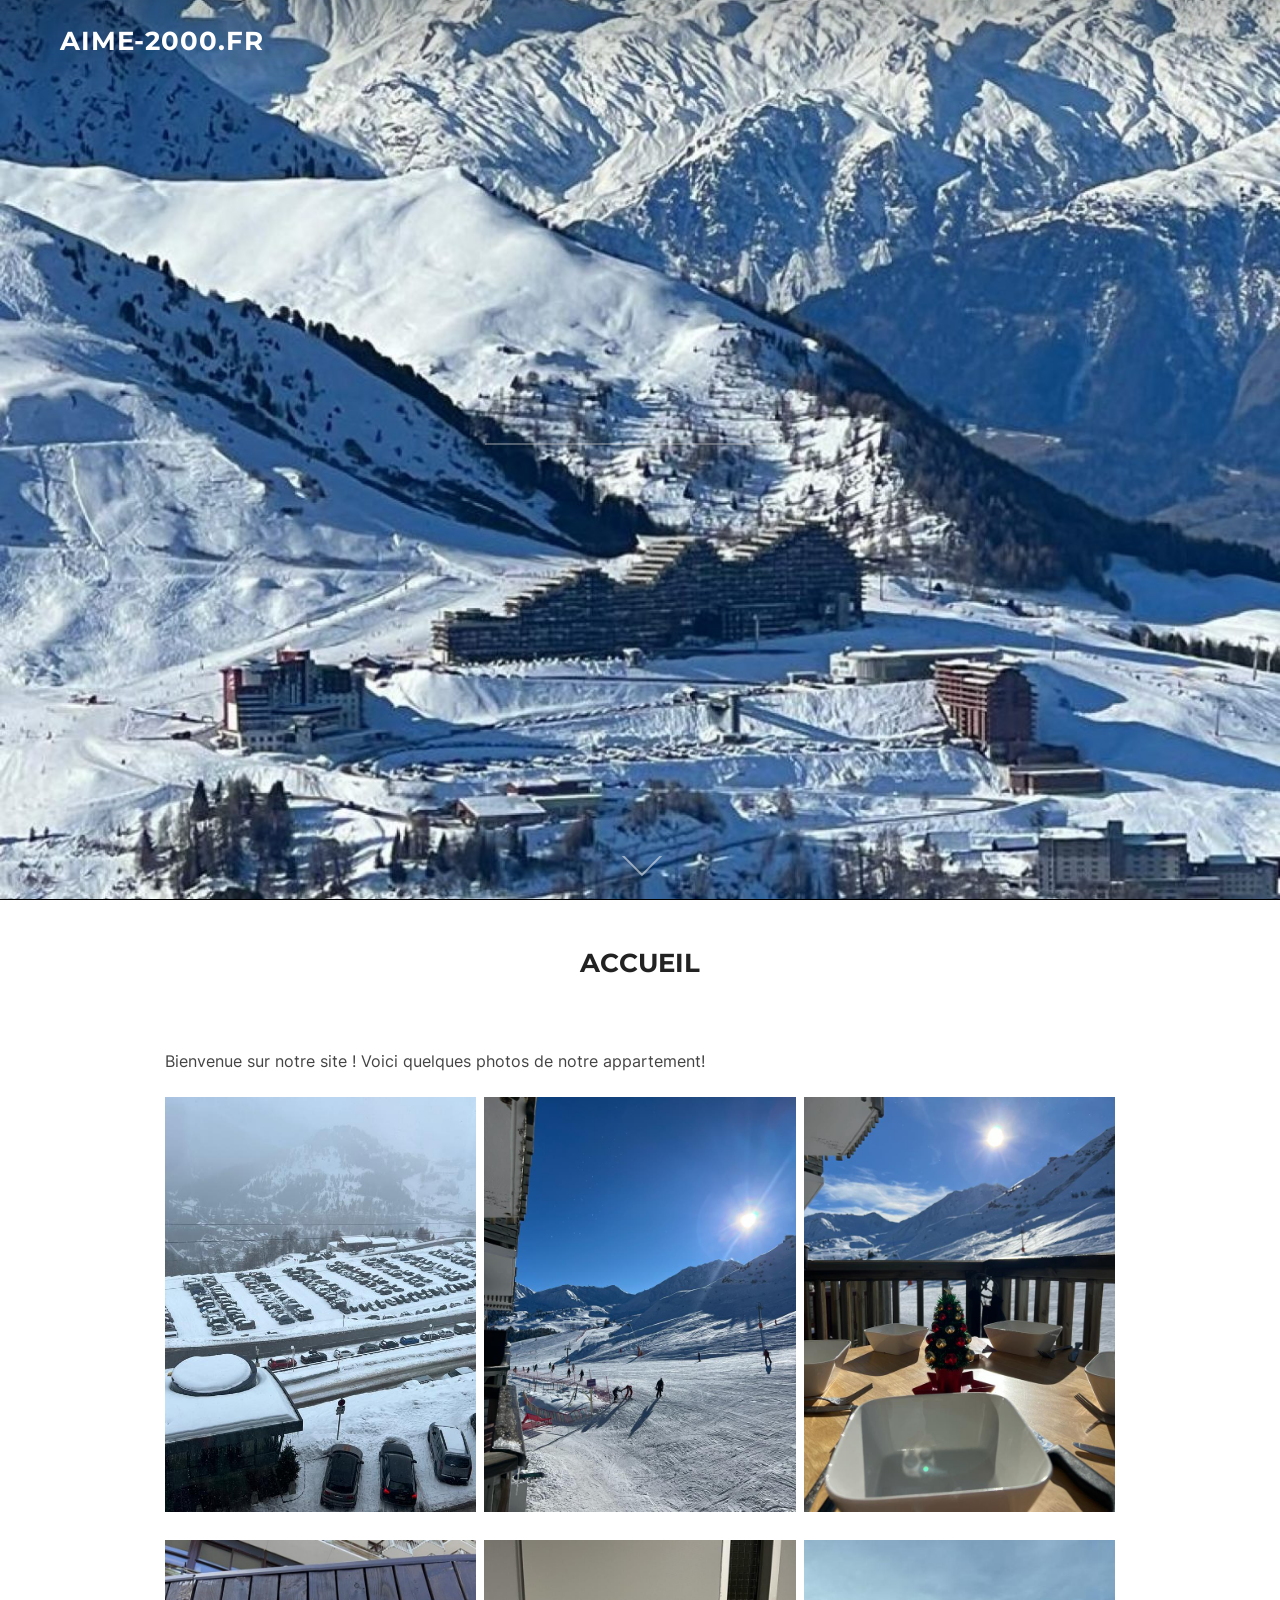
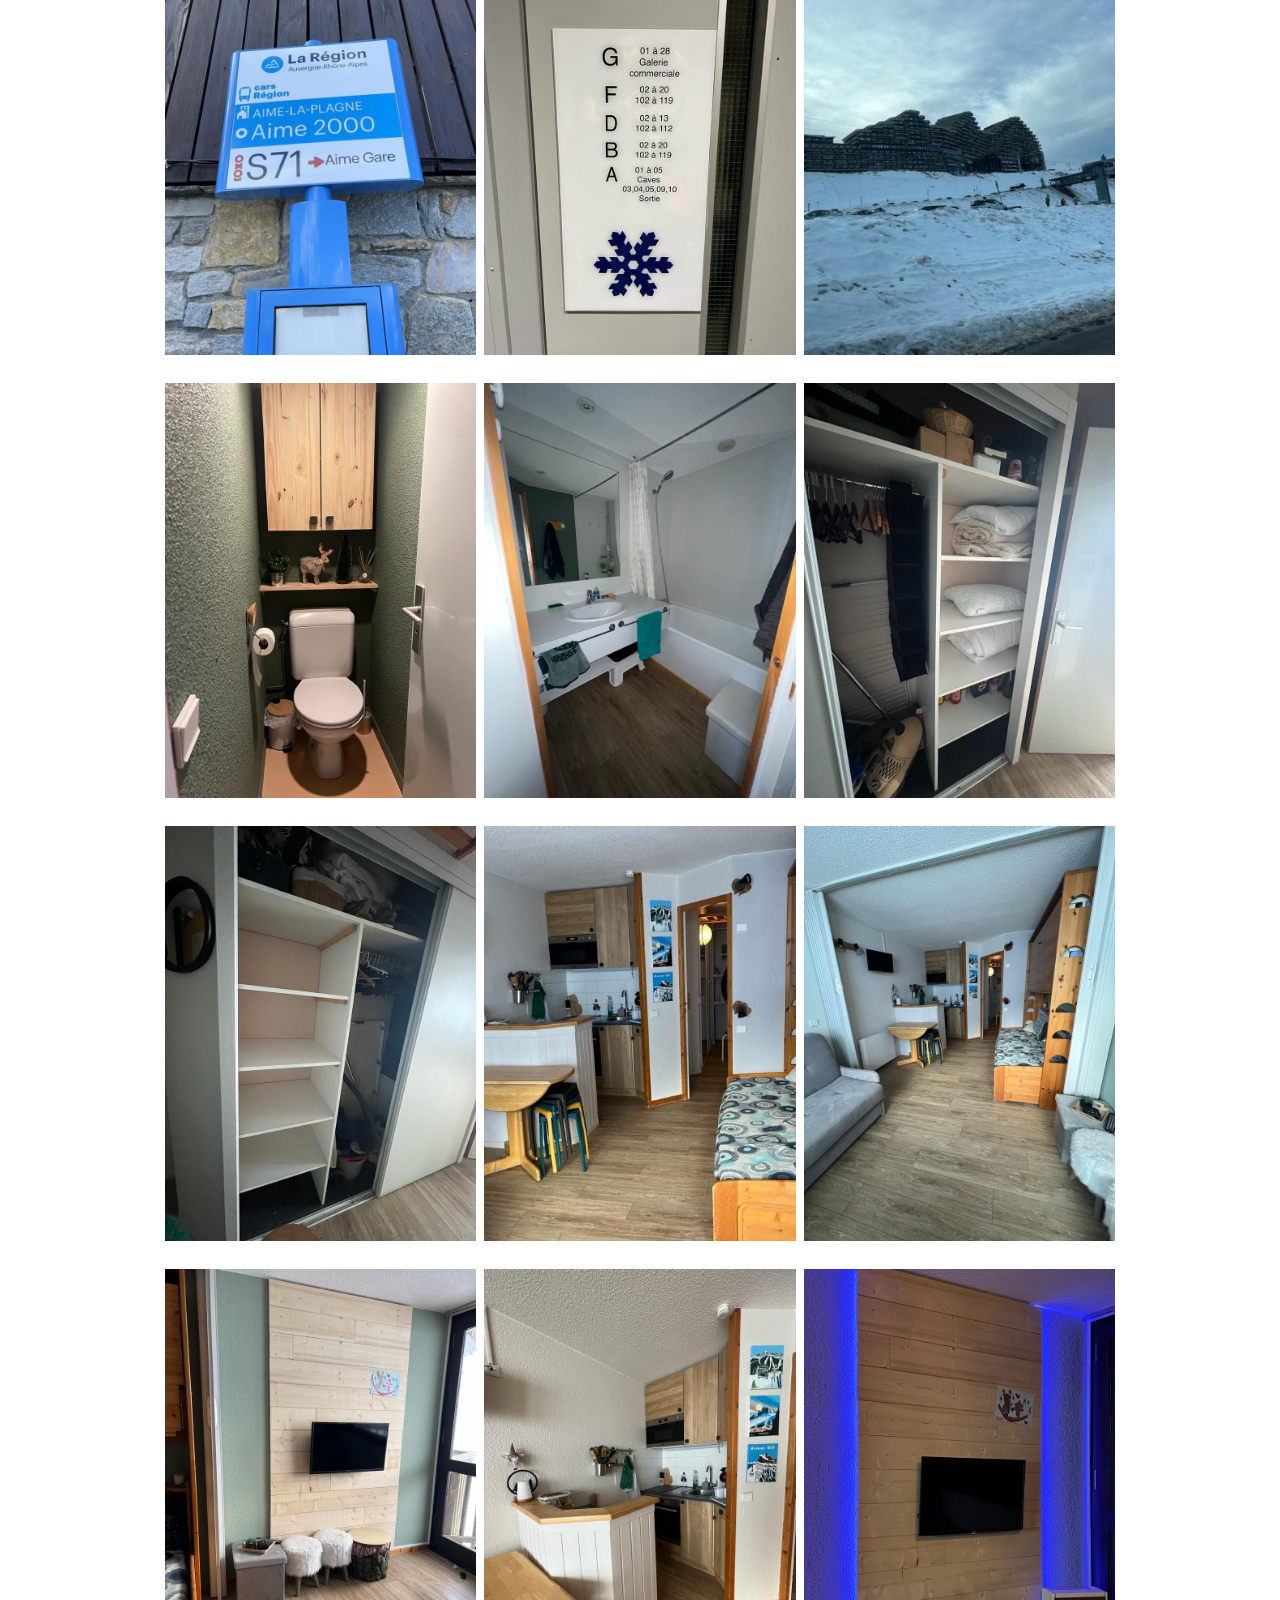
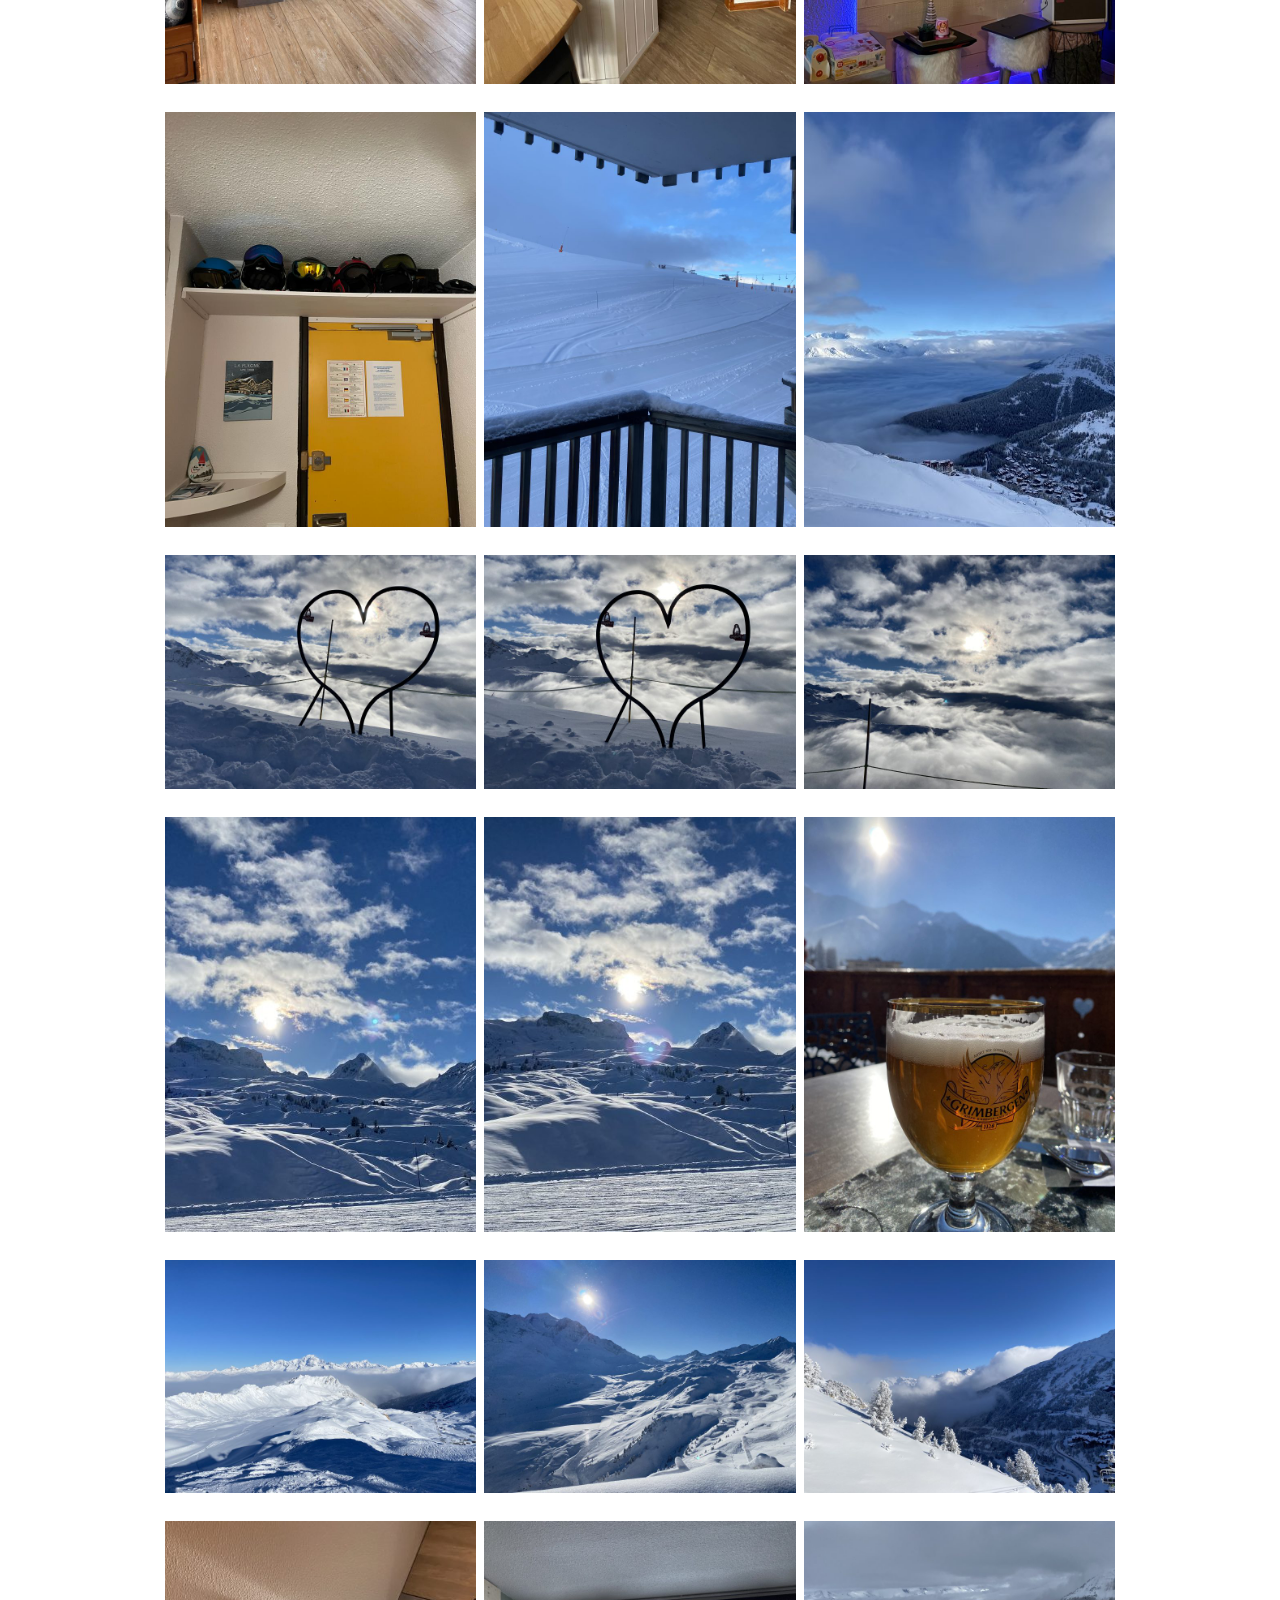
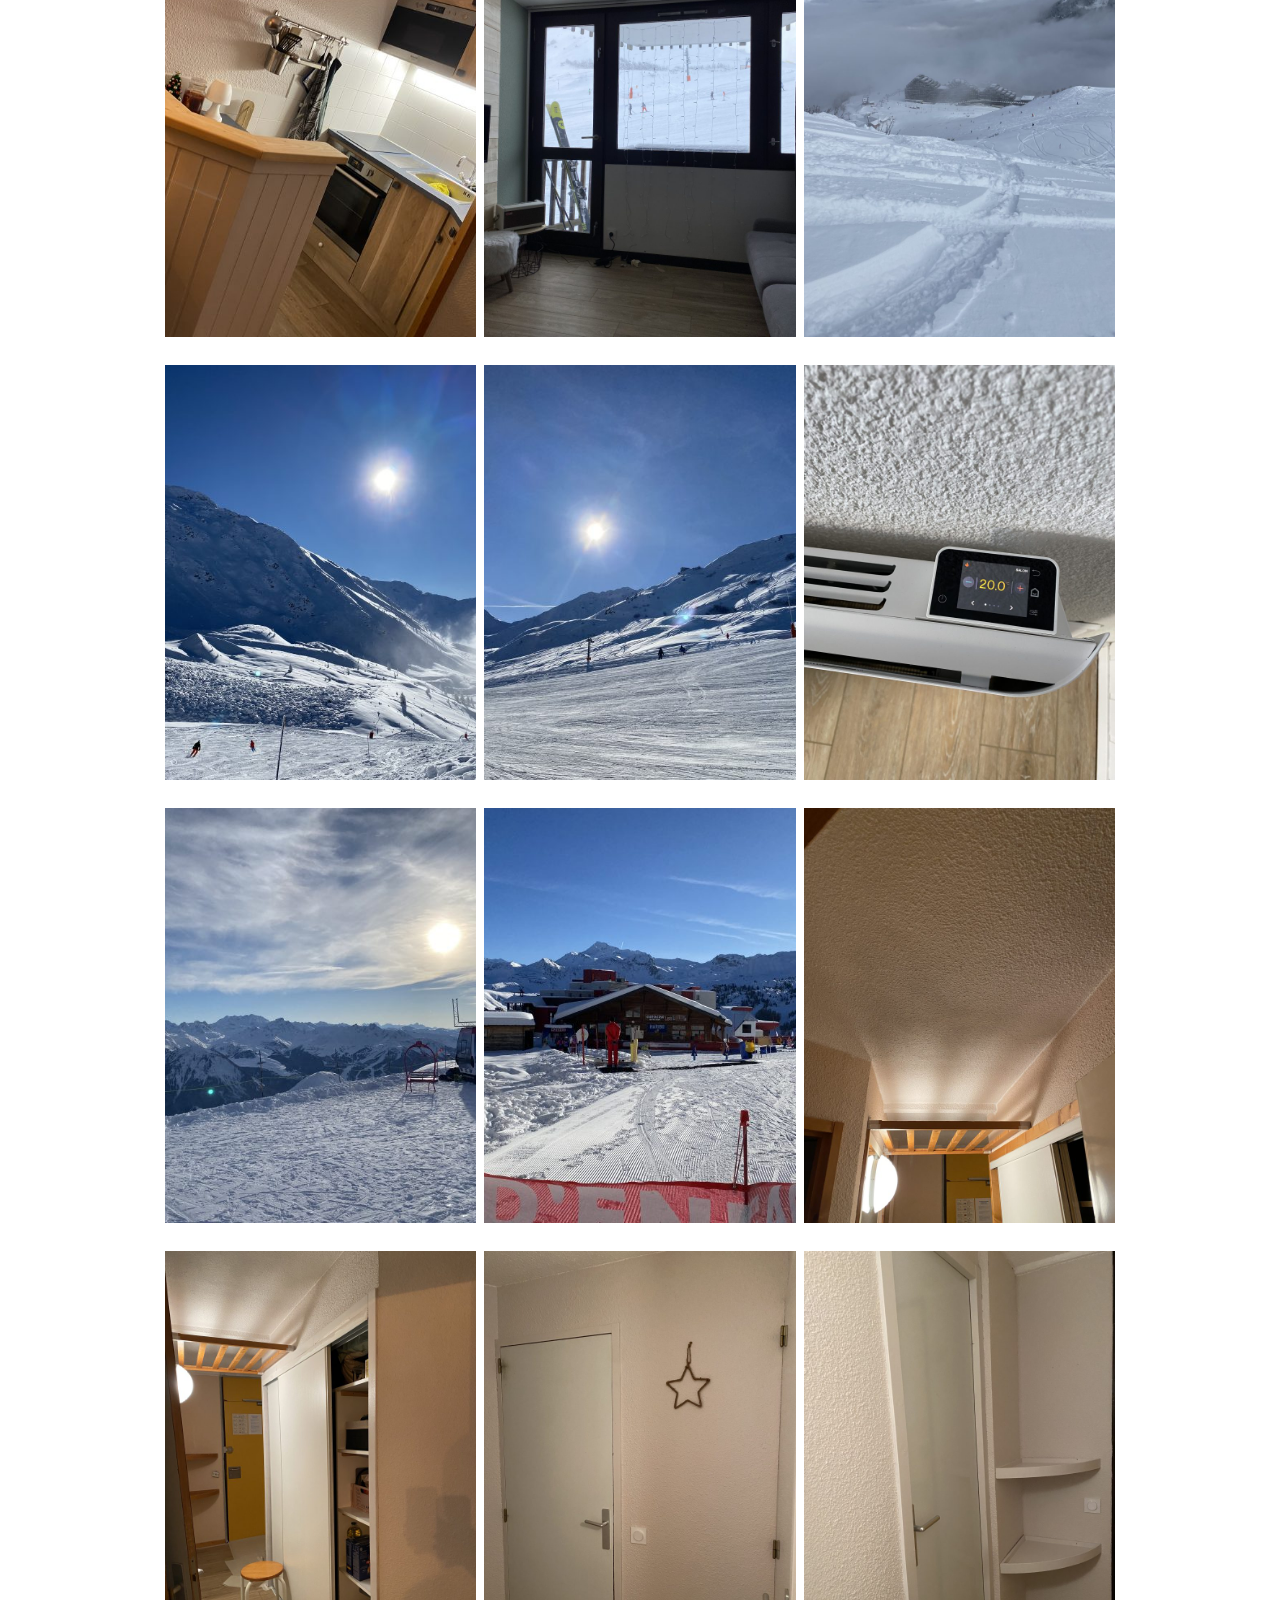
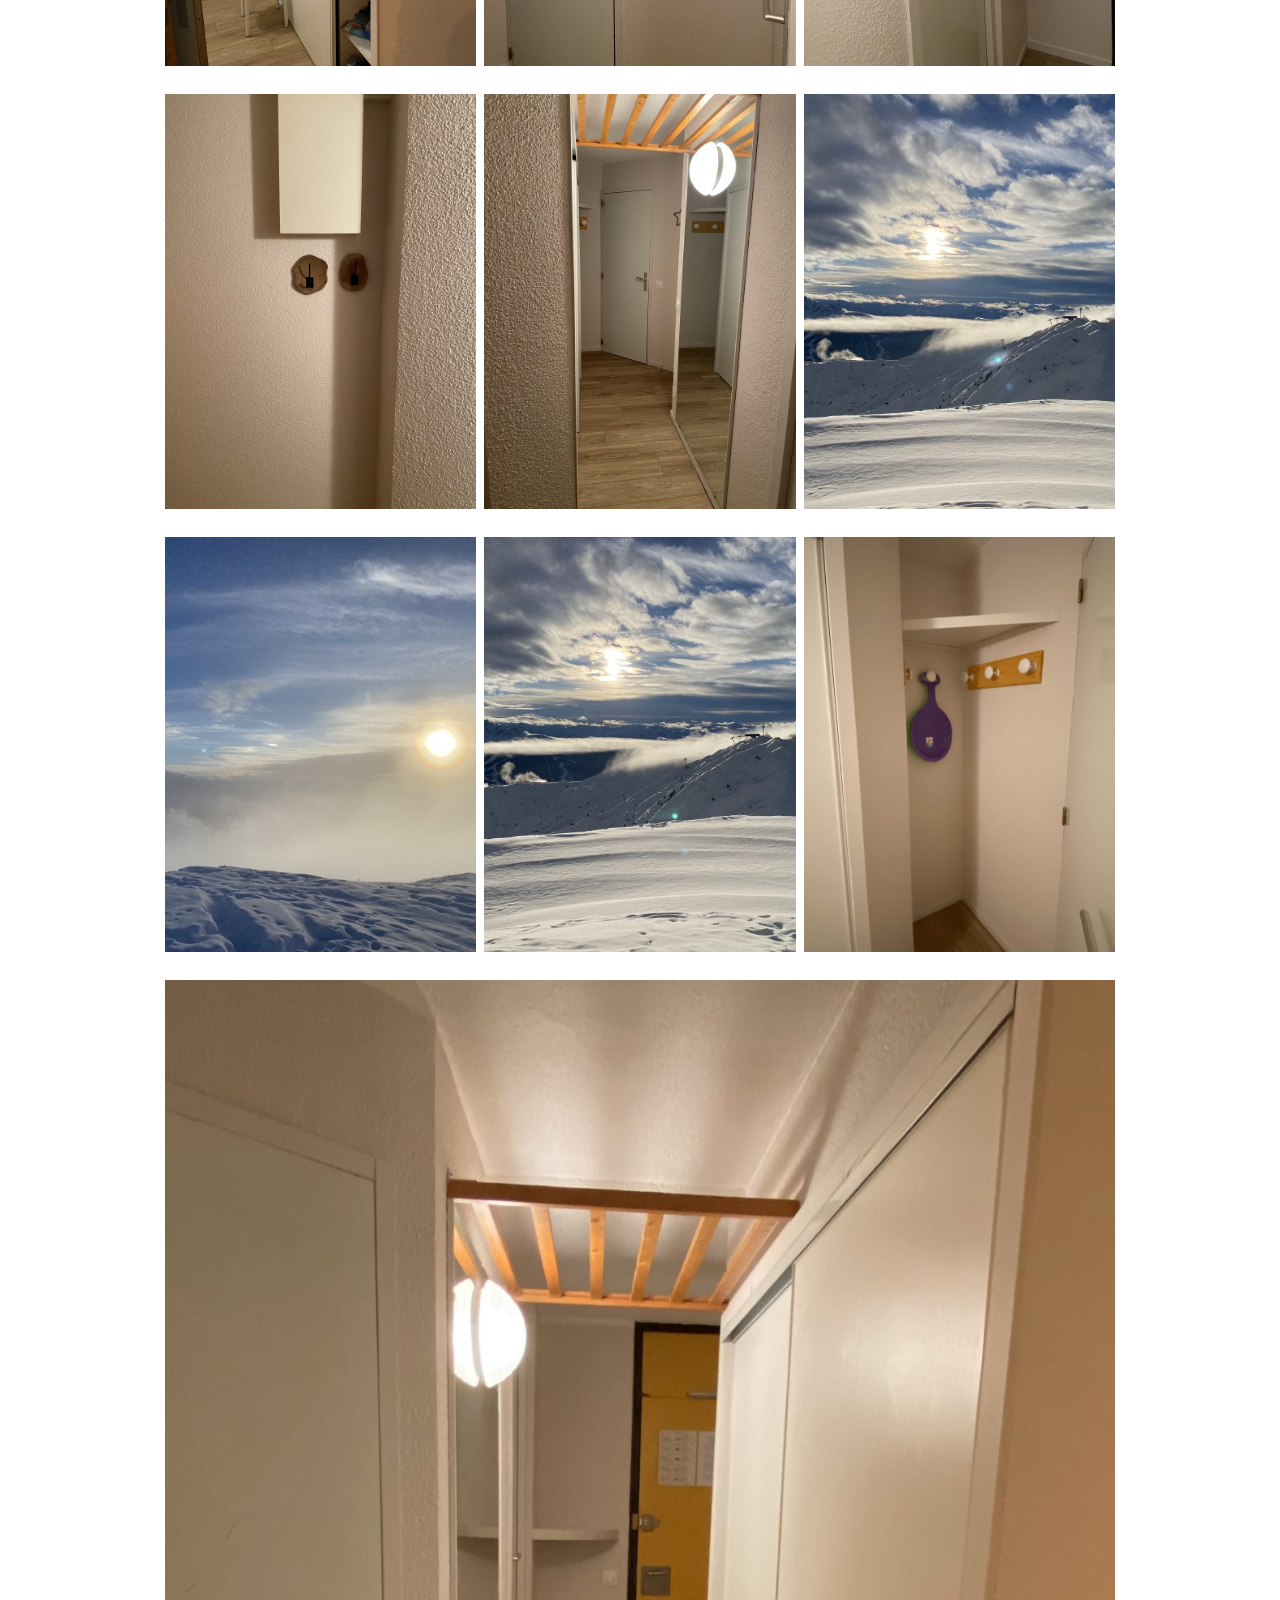
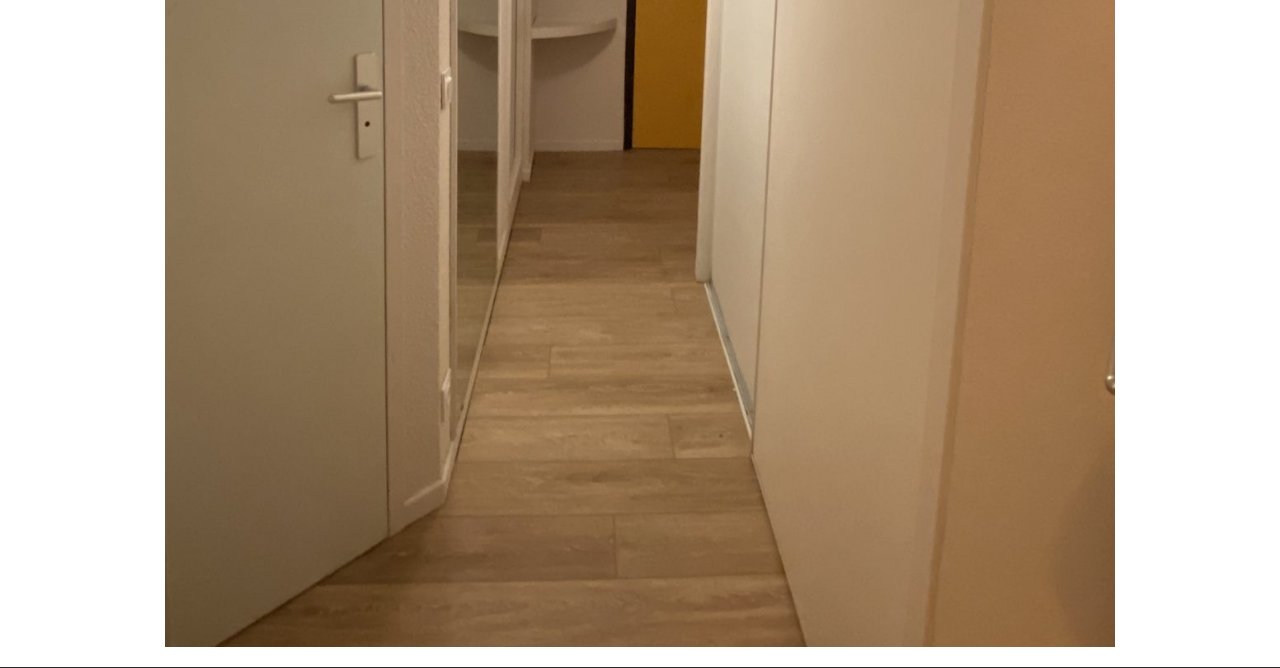
<file: index.html>
<!DOCTYPE html>
<html lang="fr-FR" class="no-js">
<head>
	<meta charset="UTF-8" />
	<meta name="viewport" content="width=device-width, initial-scale=1" />
	<script>(function(html){html.className = html.className.replace(/\bno-js\b/,'js')})(document.documentElement);</script>
<title>Aime-2000.fr</title>
<meta name='robots' content='max-image-preview:large' />
<link rel="alternate" type="application/rss+xml" title="Aime-2000.fr &raquo; Flux" href="feed/index.html" />
<link rel="alternate" type="application/rss+xml" title="Aime-2000.fr &raquo; Flux des commentaires" href="comments/feed/index.html" />
<link rel="alternate" title="oEmbed (JSON)" type="application/json+oembed" href="wp-json/oembed/1.0/embed%3Furl=https:%252F%252Faime-2000.fr%252F" />
<link rel="alternate" title="oEmbed (XML)" type="text/xml+oembed" href="wp-json/oembed/1.0/embed%3Furl=https:%252F%252Faime-2000.fr%252F&amp;format=xml" />
<style id='wp-img-auto-sizes-contain-inline-css'>
img:is([sizes=auto i],[sizes^="auto," i]){contain-intrinsic-size:3000px 1500px}
/*# sourceURL=wp-img-auto-sizes-contain-inline-css */
</style>
<style id='wp-emoji-styles-inline-css'>

	img.wp-smiley, img.emoji {
		display: inline !important;
		border: none !important;
		box-shadow: none !important;
		height: 1em !important;
		width: 1em !important;
		margin: 0 0.07em !important;
		vertical-align: -0.1em !important;
		background: none !important;
		padding: 0 !important;
	}
/*# sourceURL=wp-emoji-styles-inline-css */
</style>
<style id='wp-block-library-inline-css'>
:root{--wp-block-synced-color:#7a00df;--wp-block-synced-color--rgb:122,0,223;--wp-bound-block-color:var(--wp-block-synced-color);--wp-editor-canvas-background:#ddd;--wp-admin-theme-color:#007cba;--wp-admin-theme-color--rgb:0,124,186;--wp-admin-theme-color-darker-10:#006ba1;--wp-admin-theme-color-darker-10--rgb:0,107,160.5;--wp-admin-theme-color-darker-20:#005a87;--wp-admin-theme-color-darker-20--rgb:0,90,135;--wp-admin-border-width-focus:2px}@media (min-resolution:192dpi){:root{--wp-admin-border-width-focus:1.5px}}.wp-element-button{cursor:pointer}:root .has-very-light-gray-background-color{background-color:#eee}:root .has-very-dark-gray-background-color{background-color:#313131}:root .has-very-light-gray-color{color:#eee}:root .has-very-dark-gray-color{color:#313131}:root .has-vivid-green-cyan-to-vivid-cyan-blue-gradient-background{background:linear-gradient(135deg,#00d084,#0693e3)}:root .has-purple-crush-gradient-background{background:linear-gradient(135deg,#34e2e4,#4721fb 50%,#ab1dfe)}:root .has-hazy-dawn-gradient-background{background:linear-gradient(135deg,#faaca8,#dad0ec)}:root .has-subdued-olive-gradient-background{background:linear-gradient(135deg,#fafae1,#67a671)}:root .has-atomic-cream-gradient-background{background:linear-gradient(135deg,#fdd79a,#004a59)}:root .has-nightshade-gradient-background{background:linear-gradient(135deg,#330968,#31cdcf)}:root .has-midnight-gradient-background{background:linear-gradient(135deg,#020381,#2874fc)}:root{--wp--preset--font-size--normal:16px;--wp--preset--font-size--huge:42px}.has-regular-font-size{font-size:1em}.has-larger-font-size{font-size:2.625em}.has-normal-font-size{font-size:var(--wp--preset--font-size--normal)}.has-huge-font-size{font-size:var(--wp--preset--font-size--huge)}.has-text-align-center{text-align:center}.has-text-align-left{text-align:left}.has-text-align-right{text-align:right}.has-fit-text{white-space:nowrap!important}#end-resizable-editor-section{display:none}.aligncenter{clear:both}.items-justified-left{justify-content:flex-start}.items-justified-center{justify-content:center}.items-justified-right{justify-content:flex-end}.items-justified-space-between{justify-content:space-between}.screen-reader-text{border:0;clip-path:inset(50%);height:1px;margin:-1px;overflow:hidden;padding:0;position:absolute;width:1px;word-wrap:normal!important}.screen-reader-text:focus{background-color:#ddd;clip-path:none;color:#444;display:block;font-size:1em;height:auto;left:5px;line-height:normal;padding:15px 23px 14px;text-decoration:none;top:5px;width:auto;z-index:100000}html :where(.has-border-color){border-style:solid}html :where([style*=border-top-color]){border-top-style:solid}html :where([style*=border-right-color]){border-right-style:solid}html :where([style*=border-bottom-color]){border-bottom-style:solid}html :where([style*=border-left-color]){border-left-style:solid}html :where([style*=border-width]){border-style:solid}html :where([style*=border-top-width]){border-top-style:solid}html :where([style*=border-right-width]){border-right-style:solid}html :where([style*=border-bottom-width]){border-bottom-style:solid}html :where([style*=border-left-width]){border-left-style:solid}html :where(img[class*=wp-image-]){height:auto;max-width:100%}:where(figure){margin:0 0 1em}html :where(.is-position-sticky){--wp-admin--admin-bar--position-offset:var(--wp-admin--admin-bar--height,0px)}@media screen and (max-width:600px){html :where(.is-position-sticky){--wp-admin--admin-bar--position-offset:0px}}

/*# sourceURL=wp-block-library-inline-css */
</style>
<style id='wp-block-archives-inline-css'>
.wp-block-archives{box-sizing:border-box}.wp-block-archives-dropdown label{display:block}
/*# sourceURL=https://aime-2000.fr/wp-includes/blocks/archives/style.min.css */
</style>
<style id='wp-block-categories-inline-css'>
.wp-block-categories{box-sizing:border-box}.wp-block-categories.alignleft{margin-right:2em}.wp-block-categories.alignright{margin-left:2em}.wp-block-categories.wp-block-categories-dropdown.aligncenter{text-align:center}.wp-block-categories .wp-block-categories__label{display:block;width:100%}
/*# sourceURL=https://aime-2000.fr/wp-includes/blocks/categories/style.min.css */
</style>
<style id='wp-block-gallery-inline-css'>
.blocks-gallery-grid:not(.has-nested-images),.wp-block-gallery:not(.has-nested-images){display:flex;flex-wrap:wrap;list-style-type:none;margin:0;padding:0}.blocks-gallery-grid:not(.has-nested-images) .blocks-gallery-image,.blocks-gallery-grid:not(.has-nested-images) .blocks-gallery-item,.wp-block-gallery:not(.has-nested-images) .blocks-gallery-image,.wp-block-gallery:not(.has-nested-images) .blocks-gallery-item{display:flex;flex-direction:column;flex-grow:1;justify-content:center;margin:0 1em 1em 0;position:relative;width:calc(50% - 1em)}.blocks-gallery-grid:not(.has-nested-images) .blocks-gallery-image:nth-of-type(2n),.blocks-gallery-grid:not(.has-nested-images) .blocks-gallery-item:nth-of-type(2n),.wp-block-gallery:not(.has-nested-images) .blocks-gallery-image:nth-of-type(2n),.wp-block-gallery:not(.has-nested-images) .blocks-gallery-item:nth-of-type(2n){margin-right:0}.blocks-gallery-grid:not(.has-nested-images) .blocks-gallery-image figure,.blocks-gallery-grid:not(.has-nested-images) .blocks-gallery-item figure,.wp-block-gallery:not(.has-nested-images) .blocks-gallery-image figure,.wp-block-gallery:not(.has-nested-images) .blocks-gallery-item figure{align-items:flex-end;display:flex;height:100%;justify-content:flex-start;margin:0}.blocks-gallery-grid:not(.has-nested-images) .blocks-gallery-image img,.blocks-gallery-grid:not(.has-nested-images) .blocks-gallery-item img,.wp-block-gallery:not(.has-nested-images) .blocks-gallery-image img,.wp-block-gallery:not(.has-nested-images) .blocks-gallery-item img{display:block;height:auto;max-width:100%;width:auto}.blocks-gallery-grid:not(.has-nested-images) .blocks-gallery-image figcaption,.blocks-gallery-grid:not(.has-nested-images) .blocks-gallery-item figcaption,.wp-block-gallery:not(.has-nested-images) .blocks-gallery-image figcaption,.wp-block-gallery:not(.has-nested-images) .blocks-gallery-item figcaption{background:linear-gradient(0deg,#000000b3,#0000004d 70%,#0000);bottom:0;box-sizing:border-box;color:#fff;font-size:.8em;margin:0;max-height:100%;overflow:auto;padding:3em .77em .7em;position:absolute;text-align:center;width:100%;z-index:2}.blocks-gallery-grid:not(.has-nested-images) .blocks-gallery-image figcaption img,.blocks-gallery-grid:not(.has-nested-images) .blocks-gallery-item figcaption img,.wp-block-gallery:not(.has-nested-images) .blocks-gallery-image figcaption img,.wp-block-gallery:not(.has-nested-images) .blocks-gallery-item figcaption img{display:inline}.blocks-gallery-grid:not(.has-nested-images) figcaption,.wp-block-gallery:not(.has-nested-images) figcaption{flex-grow:1}.blocks-gallery-grid:not(.has-nested-images).is-cropped .blocks-gallery-image a,.blocks-gallery-grid:not(.has-nested-images).is-cropped .blocks-gallery-image img,.blocks-gallery-grid:not(.has-nested-images).is-cropped .blocks-gallery-item a,.blocks-gallery-grid:not(.has-nested-images).is-cropped .blocks-gallery-item img,.wp-block-gallery:not(.has-nested-images).is-cropped .blocks-gallery-image a,.wp-block-gallery:not(.has-nested-images).is-cropped .blocks-gallery-image img,.wp-block-gallery:not(.has-nested-images).is-cropped .blocks-gallery-item a,.wp-block-gallery:not(.has-nested-images).is-cropped .blocks-gallery-item img{flex:1;height:100%;object-fit:cover;width:100%}.blocks-gallery-grid:not(.has-nested-images).columns-1 .blocks-gallery-image,.blocks-gallery-grid:not(.has-nested-images).columns-1 .blocks-gallery-item,.wp-block-gallery:not(.has-nested-images).columns-1 .blocks-gallery-image,.wp-block-gallery:not(.has-nested-images).columns-1 .blocks-gallery-item{margin-right:0;width:100%}@media (min-width:600px){.blocks-gallery-grid:not(.has-nested-images).columns-3 .blocks-gallery-image,.blocks-gallery-grid:not(.has-nested-images).columns-3 .blocks-gallery-item,.wp-block-gallery:not(.has-nested-images).columns-3 .blocks-gallery-image,.wp-block-gallery:not(.has-nested-images).columns-3 .blocks-gallery-item{margin-right:1em;width:calc(33.33333% - .66667em)}.blocks-gallery-grid:not(.has-nested-images).columns-4 .blocks-gallery-image,.blocks-gallery-grid:not(.has-nested-images).columns-4 .blocks-gallery-item,.wp-block-gallery:not(.has-nested-images).columns-4 .blocks-gallery-image,.wp-block-gallery:not(.has-nested-images).columns-4 .blocks-gallery-item{margin-right:1em;width:calc(25% - .75em)}.blocks-gallery-grid:not(.has-nested-images).columns-5 .blocks-gallery-image,.blocks-gallery-grid:not(.has-nested-images).columns-5 .blocks-gallery-item,.wp-block-gallery:not(.has-nested-images).columns-5 .blocks-gallery-image,.wp-block-gallery:not(.has-nested-images).columns-5 .blocks-gallery-item{margin-right:1em;width:calc(20% - .8em)}.blocks-gallery-grid:not(.has-nested-images).columns-6 .blocks-gallery-image,.blocks-gallery-grid:not(.has-nested-images).columns-6 .blocks-gallery-item,.wp-block-gallery:not(.has-nested-images).columns-6 .blocks-gallery-image,.wp-block-gallery:not(.has-nested-images).columns-6 .blocks-gallery-item{margin-right:1em;width:calc(16.66667% - .83333em)}.blocks-gallery-grid:not(.has-nested-images).columns-7 .blocks-gallery-image,.blocks-gallery-grid:not(.has-nested-images).columns-7 .blocks-gallery-item,.wp-block-gallery:not(.has-nested-images).columns-7 .blocks-gallery-image,.wp-block-gallery:not(.has-nested-images).columns-7 .blocks-gallery-item{margin-right:1em;width:calc(14.28571% - .85714em)}.blocks-gallery-grid:not(.has-nested-images).columns-8 .blocks-gallery-image,.blocks-gallery-grid:not(.has-nested-images).columns-8 .blocks-gallery-item,.wp-block-gallery:not(.has-nested-images).columns-8 .blocks-gallery-image,.wp-block-gallery:not(.has-nested-images).columns-8 .blocks-gallery-item{margin-right:1em;width:calc(12.5% - .875em)}.blocks-gallery-grid:not(.has-nested-images).columns-1 .blocks-gallery-image:nth-of-type(1n),.blocks-gallery-grid:not(.has-nested-images).columns-1 .blocks-gallery-item:nth-of-type(1n),.blocks-gallery-grid:not(.has-nested-images).columns-2 .blocks-gallery-image:nth-of-type(2n),.blocks-gallery-grid:not(.has-nested-images).columns-2 .blocks-gallery-item:nth-of-type(2n),.blocks-gallery-grid:not(.has-nested-images).columns-3 .blocks-gallery-image:nth-of-type(3n),.blocks-gallery-grid:not(.has-nested-images).columns-3 .blocks-gallery-item:nth-of-type(3n),.blocks-gallery-grid:not(.has-nested-images).columns-4 .blocks-gallery-image:nth-of-type(4n),.blocks-gallery-grid:not(.has-nested-images).columns-4 .blocks-gallery-item:nth-of-type(4n),.blocks-gallery-grid:not(.has-nested-images).columns-5 .blocks-gallery-image:nth-of-type(5n),.blocks-gallery-grid:not(.has-nested-images).columns-5 .blocks-gallery-item:nth-of-type(5n),.blocks-gallery-grid:not(.has-nested-images).columns-6 .blocks-gallery-image:nth-of-type(6n),.blocks-gallery-grid:not(.has-nested-images).columns-6 .blocks-gallery-item:nth-of-type(6n),.blocks-gallery-grid:not(.has-nested-images).columns-7 .blocks-gallery-image:nth-of-type(7n),.blocks-gallery-grid:not(.has-nested-images).columns-7 .blocks-gallery-item:nth-of-type(7n),.blocks-gallery-grid:not(.has-nested-images).columns-8 .blocks-gallery-image:nth-of-type(8n),.blocks-gallery-grid:not(.has-nested-images).columns-8 .blocks-gallery-item:nth-of-type(8n),.wp-block-gallery:not(.has-nested-images).columns-1 .blocks-gallery-image:nth-of-type(1n),.wp-block-gallery:not(.has-nested-images).columns-1 .blocks-gallery-item:nth-of-type(1n),.wp-block-gallery:not(.has-nested-images).columns-2 .blocks-gallery-image:nth-of-type(2n),.wp-block-gallery:not(.has-nested-images).columns-2 .blocks-gallery-item:nth-of-type(2n),.wp-block-gallery:not(.has-nested-images).columns-3 .blocks-gallery-image:nth-of-type(3n),.wp-block-gallery:not(.has-nested-images).columns-3 .blocks-gallery-item:nth-of-type(3n),.wp-block-gallery:not(.has-nested-images).columns-4 .blocks-gallery-image:nth-of-type(4n),.wp-block-gallery:not(.has-nested-images).columns-4 .blocks-gallery-item:nth-of-type(4n),.wp-block-gallery:not(.has-nested-images).columns-5 .blocks-gallery-image:nth-of-type(5n),.wp-block-gallery:not(.has-nested-images).columns-5 .blocks-gallery-item:nth-of-type(5n),.wp-block-gallery:not(.has-nested-images).columns-6 .blocks-gallery-image:nth-of-type(6n),.wp-block-gallery:not(.has-nested-images).columns-6 .blocks-gallery-item:nth-of-type(6n),.wp-block-gallery:not(.has-nested-images).columns-7 .blocks-gallery-image:nth-of-type(7n),.wp-block-gallery:not(.has-nested-images).columns-7 .blocks-gallery-item:nth-of-type(7n),.wp-block-gallery:not(.has-nested-images).columns-8 .blocks-gallery-image:nth-of-type(8n),.wp-block-gallery:not(.has-nested-images).columns-8 .blocks-gallery-item:nth-of-type(8n){margin-right:0}}.blocks-gallery-grid:not(.has-nested-images) .blocks-gallery-image:last-child,.blocks-gallery-grid:not(.has-nested-images) .blocks-gallery-item:last-child,.wp-block-gallery:not(.has-nested-images) .blocks-gallery-image:last-child,.wp-block-gallery:not(.has-nested-images) .blocks-gallery-item:last-child{margin-right:0}.blocks-gallery-grid:not(.has-nested-images).alignleft,.blocks-gallery-grid:not(.has-nested-images).alignright,.wp-block-gallery:not(.has-nested-images).alignleft,.wp-block-gallery:not(.has-nested-images).alignright{max-width:420px;width:100%}.blocks-gallery-grid:not(.has-nested-images).aligncenter .blocks-gallery-item figure,.wp-block-gallery:not(.has-nested-images).aligncenter .blocks-gallery-item figure{justify-content:center}.wp-block-gallery:not(.is-cropped) .blocks-gallery-item{align-self:flex-start}figure.wp-block-gallery.has-nested-images{align-items:normal}.wp-block-gallery.has-nested-images figure.wp-block-image:not(#individual-image){margin:0;width:calc(50% - var(--wp--style--unstable-gallery-gap, 16px)/2)}.wp-block-gallery.has-nested-images figure.wp-block-image{box-sizing:border-box;display:flex;flex-direction:column;flex-grow:1;justify-content:center;max-width:100%;position:relative}.wp-block-gallery.has-nested-images figure.wp-block-image>a,.wp-block-gallery.has-nested-images figure.wp-block-image>div{flex-direction:column;flex-grow:1;margin:0}.wp-block-gallery.has-nested-images figure.wp-block-image img{display:block;height:auto;max-width:100%!important;width:auto}.wp-block-gallery.has-nested-images figure.wp-block-image figcaption,.wp-block-gallery.has-nested-images figure.wp-block-image:has(figcaption):before{bottom:0;left:0;max-height:100%;position:absolute;right:0}.wp-block-gallery.has-nested-images figure.wp-block-image:has(figcaption):before{backdrop-filter:blur(3px);content:"";height:100%;-webkit-mask-image:linear-gradient(0deg,#000 20%,#0000);mask-image:linear-gradient(0deg,#000 20%,#0000);max-height:40%;pointer-events:none}.wp-block-gallery.has-nested-images figure.wp-block-image figcaption{box-sizing:border-box;color:#fff;font-size:13px;margin:0;overflow:auto;padding:1em;text-align:center;text-shadow:0 0 1.5px #000}.wp-block-gallery.has-nested-images figure.wp-block-image figcaption::-webkit-scrollbar{height:12px;width:12px}.wp-block-gallery.has-nested-images figure.wp-block-image figcaption::-webkit-scrollbar-track{background-color:initial}.wp-block-gallery.has-nested-images figure.wp-block-image figcaption::-webkit-scrollbar-thumb{background-clip:padding-box;background-color:initial;border:3px solid #0000;border-radius:8px}.wp-block-gallery.has-nested-images figure.wp-block-image figcaption:focus-within::-webkit-scrollbar-thumb,.wp-block-gallery.has-nested-images figure.wp-block-image figcaption:focus::-webkit-scrollbar-thumb,.wp-block-gallery.has-nested-images figure.wp-block-image figcaption:hover::-webkit-scrollbar-thumb{background-color:#fffc}.wp-block-gallery.has-nested-images figure.wp-block-image figcaption{scrollbar-color:#0000 #0000;scrollbar-gutter:stable both-edges;scrollbar-width:thin}.wp-block-gallery.has-nested-images figure.wp-block-image figcaption:focus,.wp-block-gallery.has-nested-images figure.wp-block-image figcaption:focus-within,.wp-block-gallery.has-nested-images figure.wp-block-image figcaption:hover{scrollbar-color:#fffc #0000}.wp-block-gallery.has-nested-images figure.wp-block-image figcaption{will-change:transform}@media (hover:none){.wp-block-gallery.has-nested-images figure.wp-block-image figcaption{scrollbar-color:#fffc #0000}}.wp-block-gallery.has-nested-images figure.wp-block-image figcaption{background:linear-gradient(0deg,#0006,#0000)}.wp-block-gallery.has-nested-images figure.wp-block-image figcaption img{display:inline}.wp-block-gallery.has-nested-images figure.wp-block-image figcaption a{color:inherit}.wp-block-gallery.has-nested-images figure.wp-block-image.has-custom-border img{box-sizing:border-box}.wp-block-gallery.has-nested-images figure.wp-block-image.has-custom-border>a,.wp-block-gallery.has-nested-images figure.wp-block-image.has-custom-border>div,.wp-block-gallery.has-nested-images figure.wp-block-image.is-style-rounded>a,.wp-block-gallery.has-nested-images figure.wp-block-image.is-style-rounded>div{flex:1 1 auto}.wp-block-gallery.has-nested-images figure.wp-block-image.has-custom-border figcaption,.wp-block-gallery.has-nested-images figure.wp-block-image.is-style-rounded figcaption{background:none;color:inherit;flex:initial;margin:0;padding:10px 10px 9px;position:relative;text-shadow:none}.wp-block-gallery.has-nested-images figure.wp-block-image.has-custom-border:before,.wp-block-gallery.has-nested-images figure.wp-block-image.is-style-rounded:before{content:none}.wp-block-gallery.has-nested-images figcaption{flex-basis:100%;flex-grow:1;text-align:center}.wp-block-gallery.has-nested-images:not(.is-cropped) figure.wp-block-image:not(#individual-image){margin-bottom:auto;margin-top:0}.wp-block-gallery.has-nested-images.is-cropped figure.wp-block-image:not(#individual-image){align-self:inherit}.wp-block-gallery.has-nested-images.is-cropped figure.wp-block-image:not(#individual-image)>a,.wp-block-gallery.has-nested-images.is-cropped figure.wp-block-image:not(#individual-image)>div:not(.components-drop-zone){display:flex}.wp-block-gallery.has-nested-images.is-cropped figure.wp-block-image:not(#individual-image) a,.wp-block-gallery.has-nested-images.is-cropped figure.wp-block-image:not(#individual-image) img{flex:1 0 0%;height:100%;object-fit:cover;width:100%}.wp-block-gallery.has-nested-images.columns-1 figure.wp-block-image:not(#individual-image){width:100%}@media (min-width:600px){.wp-block-gallery.has-nested-images.columns-3 figure.wp-block-image:not(#individual-image){width:calc(33.33333% - var(--wp--style--unstable-gallery-gap, 16px)*.66667)}.wp-block-gallery.has-nested-images.columns-4 figure.wp-block-image:not(#individual-image){width:calc(25% - var(--wp--style--unstable-gallery-gap, 16px)*.75)}.wp-block-gallery.has-nested-images.columns-5 figure.wp-block-image:not(#individual-image){width:calc(20% - var(--wp--style--unstable-gallery-gap, 16px)*.8)}.wp-block-gallery.has-nested-images.columns-6 figure.wp-block-image:not(#individual-image){width:calc(16.66667% - var(--wp--style--unstable-gallery-gap, 16px)*.83333)}.wp-block-gallery.has-nested-images.columns-7 figure.wp-block-image:not(#individual-image){width:calc(14.28571% - var(--wp--style--unstable-gallery-gap, 16px)*.85714)}.wp-block-gallery.has-nested-images.columns-8 figure.wp-block-image:not(#individual-image){width:calc(12.5% - var(--wp--style--unstable-gallery-gap, 16px)*.875)}.wp-block-gallery.has-nested-images.columns-default figure.wp-block-image:not(#individual-image){width:calc(33.33% - var(--wp--style--unstable-gallery-gap, 16px)*.66667)}.wp-block-gallery.has-nested-images.columns-default figure.wp-block-image:not(#individual-image):first-child:nth-last-child(2),.wp-block-gallery.has-nested-images.columns-default figure.wp-block-image:not(#individual-image):first-child:nth-last-child(2)~figure.wp-block-image:not(#individual-image){width:calc(50% - var(--wp--style--unstable-gallery-gap, 16px)*.5)}.wp-block-gallery.has-nested-images.columns-default figure.wp-block-image:not(#individual-image):first-child:last-child{width:100%}}.wp-block-gallery.has-nested-images.alignleft,.wp-block-gallery.has-nested-images.alignright{max-width:420px;width:100%}.wp-block-gallery.has-nested-images.aligncenter{justify-content:center}
/*# sourceURL=https://aime-2000.fr/wp-includes/blocks/gallery/style.min.css */
</style>
<style id='wp-block-gallery-theme-inline-css'>
.blocks-gallery-caption{color:#555;font-size:13px;text-align:center}.is-dark-theme .blocks-gallery-caption{color:#ffffffa6}
/*# sourceURL=https://aime-2000.fr/wp-includes/blocks/gallery/theme.min.css */
</style>
<style id='wp-block-heading-inline-css'>
h1:where(.wp-block-heading).has-background,h2:where(.wp-block-heading).has-background,h3:where(.wp-block-heading).has-background,h4:where(.wp-block-heading).has-background,h5:where(.wp-block-heading).has-background,h6:where(.wp-block-heading).has-background{padding:1.25em 2.375em}h1.has-text-align-left[style*=writing-mode]:where([style*=vertical-lr]),h1.has-text-align-right[style*=writing-mode]:where([style*=vertical-rl]),h2.has-text-align-left[style*=writing-mode]:where([style*=vertical-lr]),h2.has-text-align-right[style*=writing-mode]:where([style*=vertical-rl]),h3.has-text-align-left[style*=writing-mode]:where([style*=vertical-lr]),h3.has-text-align-right[style*=writing-mode]:where([style*=vertical-rl]),h4.has-text-align-left[style*=writing-mode]:where([style*=vertical-lr]),h4.has-text-align-right[style*=writing-mode]:where([style*=vertical-rl]),h5.has-text-align-left[style*=writing-mode]:where([style*=vertical-lr]),h5.has-text-align-right[style*=writing-mode]:where([style*=vertical-rl]),h6.has-text-align-left[style*=writing-mode]:where([style*=vertical-lr]),h6.has-text-align-right[style*=writing-mode]:where([style*=vertical-rl]){rotate:180deg}
/*# sourceURL=https://aime-2000.fr/wp-includes/blocks/heading/style.min.css */
</style>
<style id='wp-block-image-inline-css'>
.wp-block-image>a,.wp-block-image>figure>a{display:inline-block}.wp-block-image img{box-sizing:border-box;height:auto;max-width:100%;vertical-align:bottom}@media not (prefers-reduced-motion){.wp-block-image img.hide{visibility:hidden}.wp-block-image img.show{animation:show-content-image .4s}}.wp-block-image[style*=border-radius] img,.wp-block-image[style*=border-radius]>a{border-radius:inherit}.wp-block-image.has-custom-border img{box-sizing:border-box}.wp-block-image.aligncenter{text-align:center}.wp-block-image.alignfull>a,.wp-block-image.alignwide>a{width:100%}.wp-block-image.alignfull img,.wp-block-image.alignwide img{height:auto;width:100%}.wp-block-image .aligncenter,.wp-block-image .alignleft,.wp-block-image .alignright,.wp-block-image.aligncenter,.wp-block-image.alignleft,.wp-block-image.alignright{display:table}.wp-block-image .aligncenter>figcaption,.wp-block-image .alignleft>figcaption,.wp-block-image .alignright>figcaption,.wp-block-image.aligncenter>figcaption,.wp-block-image.alignleft>figcaption,.wp-block-image.alignright>figcaption{caption-side:bottom;display:table-caption}.wp-block-image .alignleft{float:left;margin:.5em 1em .5em 0}.wp-block-image .alignright{float:right;margin:.5em 0 .5em 1em}.wp-block-image .aligncenter{margin-left:auto;margin-right:auto}.wp-block-image :where(figcaption){margin-bottom:1em;margin-top:.5em}.wp-block-image.is-style-circle-mask img{border-radius:9999px}@supports ((-webkit-mask-image:none) or (mask-image:none)) or (-webkit-mask-image:none){.wp-block-image.is-style-circle-mask img{border-radius:0;-webkit-mask-image:url('data:image/svg+xml;utf8,<svg viewBox="0 0 100 100" xmlns="http://www.w3.org/2000/svg"><circle cx="50" cy="50" r="50"/></svg>');mask-image:url('data:image/svg+xml;utf8,<svg viewBox="0 0 100 100" xmlns="http://www.w3.org/2000/svg"><circle cx="50" cy="50" r="50"/></svg>');mask-mode:alpha;-webkit-mask-position:center;mask-position:center;-webkit-mask-repeat:no-repeat;mask-repeat:no-repeat;-webkit-mask-size:contain;mask-size:contain}}:root :where(.wp-block-image.is-style-rounded img,.wp-block-image .is-style-rounded img){border-radius:9999px}.wp-block-image figure{margin:0}.wp-lightbox-container{display:flex;flex-direction:column;position:relative}.wp-lightbox-container img{cursor:zoom-in}.wp-lightbox-container img:hover+button{opacity:1}.wp-lightbox-container button{align-items:center;backdrop-filter:blur(16px) saturate(180%);background-color:#5a5a5a40;border:none;border-radius:4px;cursor:zoom-in;display:flex;height:20px;justify-content:center;opacity:0;padding:0;position:absolute;right:16px;text-align:center;top:16px;width:20px;z-index:100}@media not (prefers-reduced-motion){.wp-lightbox-container button{transition:opacity .2s ease}}.wp-lightbox-container button:focus-visible{outline:3px auto #5a5a5a40;outline:3px auto -webkit-focus-ring-color;outline-offset:3px}.wp-lightbox-container button:hover{cursor:pointer;opacity:1}.wp-lightbox-container button:focus{opacity:1}.wp-lightbox-container button:focus,.wp-lightbox-container button:hover,.wp-lightbox-container button:not(:hover):not(:active):not(.has-background){background-color:#5a5a5a40;border:none}.wp-lightbox-overlay{box-sizing:border-box;cursor:zoom-out;height:100vh;left:0;overflow:hidden;position:fixed;top:0;visibility:hidden;width:100%;z-index:100000}.wp-lightbox-overlay .close-button{align-items:center;cursor:pointer;display:flex;justify-content:center;min-height:40px;min-width:40px;padding:0;position:absolute;right:calc(env(safe-area-inset-right) + 16px);top:calc(env(safe-area-inset-top) + 16px);z-index:5000000}.wp-lightbox-overlay .close-button:focus,.wp-lightbox-overlay .close-button:hover,.wp-lightbox-overlay .close-button:not(:hover):not(:active):not(.has-background){background:none;border:none}.wp-lightbox-overlay .lightbox-image-container{height:var(--wp--lightbox-container-height);left:50%;overflow:hidden;position:absolute;top:50%;transform:translate(-50%,-50%);transform-origin:top left;width:var(--wp--lightbox-container-width);z-index:9999999999}.wp-lightbox-overlay .wp-block-image{align-items:center;box-sizing:border-box;display:flex;height:100%;justify-content:center;margin:0;position:relative;transform-origin:0 0;width:100%;z-index:3000000}.wp-lightbox-overlay .wp-block-image img{height:var(--wp--lightbox-image-height);min-height:var(--wp--lightbox-image-height);min-width:var(--wp--lightbox-image-width);width:var(--wp--lightbox-image-width)}.wp-lightbox-overlay .wp-block-image figcaption{display:none}.wp-lightbox-overlay button{background:none;border:none}.wp-lightbox-overlay .scrim{background-color:#fff;height:100%;opacity:.9;position:absolute;width:100%;z-index:2000000}.wp-lightbox-overlay.active{visibility:visible}@media not (prefers-reduced-motion){.wp-lightbox-overlay.active{animation:turn-on-visibility .25s both}.wp-lightbox-overlay.active img{animation:turn-on-visibility .35s both}.wp-lightbox-overlay.show-closing-animation:not(.active){animation:turn-off-visibility .35s both}.wp-lightbox-overlay.show-closing-animation:not(.active) img{animation:turn-off-visibility .25s both}.wp-lightbox-overlay.zoom.active{animation:none;opacity:1;visibility:visible}.wp-lightbox-overlay.zoom.active .lightbox-image-container{animation:lightbox-zoom-in .4s}.wp-lightbox-overlay.zoom.active .lightbox-image-container img{animation:none}.wp-lightbox-overlay.zoom.active .scrim{animation:turn-on-visibility .4s forwards}.wp-lightbox-overlay.zoom.show-closing-animation:not(.active){animation:none}.wp-lightbox-overlay.zoom.show-closing-animation:not(.active) .lightbox-image-container{animation:lightbox-zoom-out .4s}.wp-lightbox-overlay.zoom.show-closing-animation:not(.active) .lightbox-image-container img{animation:none}.wp-lightbox-overlay.zoom.show-closing-animation:not(.active) .scrim{animation:turn-off-visibility .4s forwards}}@keyframes show-content-image{0%{visibility:hidden}99%{visibility:hidden}to{visibility:visible}}@keyframes turn-on-visibility{0%{opacity:0}to{opacity:1}}@keyframes turn-off-visibility{0%{opacity:1;visibility:visible}99%{opacity:0;visibility:visible}to{opacity:0;visibility:hidden}}@keyframes lightbox-zoom-in{0%{transform:translate(calc((-100vw + var(--wp--lightbox-scrollbar-width))/2 + var(--wp--lightbox-initial-left-position)),calc(-50vh + var(--wp--lightbox-initial-top-position))) scale(var(--wp--lightbox-scale))}to{transform:translate(-50%,-50%) scale(1)}}@keyframes lightbox-zoom-out{0%{transform:translate(-50%,-50%) scale(1);visibility:visible}99%{visibility:visible}to{transform:translate(calc((-100vw + var(--wp--lightbox-scrollbar-width))/2 + var(--wp--lightbox-initial-left-position)),calc(-50vh + var(--wp--lightbox-initial-top-position))) scale(var(--wp--lightbox-scale));visibility:hidden}}
/*# sourceURL=https://aime-2000.fr/wp-includes/blocks/image/style.min.css */
</style>
<style id='wp-block-image-theme-inline-css'>
:root :where(.wp-block-image figcaption){color:#555;font-size:13px;text-align:center}.is-dark-theme :root :where(.wp-block-image figcaption){color:#ffffffa6}.wp-block-image{margin:0 0 1em}
/*# sourceURL=https://aime-2000.fr/wp-includes/blocks/image/theme.min.css */
</style>
<style id='wp-block-latest-comments-inline-css'>
ol.wp-block-latest-comments{box-sizing:border-box;margin-left:0}:where(.wp-block-latest-comments:not([style*=line-height] .wp-block-latest-comments__comment)){line-height:1.1}:where(.wp-block-latest-comments:not([style*=line-height] .wp-block-latest-comments__comment-excerpt p)){line-height:1.8}.has-dates :where(.wp-block-latest-comments:not([style*=line-height])),.has-excerpts :where(.wp-block-latest-comments:not([style*=line-height])){line-height:1.5}.wp-block-latest-comments .wp-block-latest-comments{padding-left:0}.wp-block-latest-comments__comment{list-style:none;margin-bottom:1em}.has-avatars .wp-block-latest-comments__comment{list-style:none;min-height:2.25em}.has-avatars .wp-block-latest-comments__comment .wp-block-latest-comments__comment-excerpt,.has-avatars .wp-block-latest-comments__comment .wp-block-latest-comments__comment-meta{margin-left:3.25em}.wp-block-latest-comments__comment-excerpt p{font-size:.875em;margin:.36em 0 1.4em}.wp-block-latest-comments__comment-date{display:block;font-size:.75em}.wp-block-latest-comments .avatar,.wp-block-latest-comments__comment-avatar{border-radius:1.5em;display:block;float:left;height:2.5em;margin-right:.75em;width:2.5em}.wp-block-latest-comments[class*=-font-size] a,.wp-block-latest-comments[style*=font-size] a{font-size:inherit}
/*# sourceURL=https://aime-2000.fr/wp-includes/blocks/latest-comments/style.min.css */
</style>
<style id='wp-block-latest-posts-inline-css'>
.wp-block-latest-posts{box-sizing:border-box}.wp-block-latest-posts.alignleft{margin-right:2em}.wp-block-latest-posts.alignright{margin-left:2em}.wp-block-latest-posts.wp-block-latest-posts__list{list-style:none}.wp-block-latest-posts.wp-block-latest-posts__list li{clear:both;overflow-wrap:break-word}.wp-block-latest-posts.is-grid{display:flex;flex-wrap:wrap}.wp-block-latest-posts.is-grid li{margin:0 1.25em 1.25em 0;width:100%}@media (min-width:600px){.wp-block-latest-posts.columns-2 li{width:calc(50% - .625em)}.wp-block-latest-posts.columns-2 li:nth-child(2n){margin-right:0}.wp-block-latest-posts.columns-3 li{width:calc(33.33333% - .83333em)}.wp-block-latest-posts.columns-3 li:nth-child(3n){margin-right:0}.wp-block-latest-posts.columns-4 li{width:calc(25% - .9375em)}.wp-block-latest-posts.columns-4 li:nth-child(4n){margin-right:0}.wp-block-latest-posts.columns-5 li{width:calc(20% - 1em)}.wp-block-latest-posts.columns-5 li:nth-child(5n){margin-right:0}.wp-block-latest-posts.columns-6 li{width:calc(16.66667% - 1.04167em)}.wp-block-latest-posts.columns-6 li:nth-child(6n){margin-right:0}}:root :where(.wp-block-latest-posts.is-grid){padding:0}:root :where(.wp-block-latest-posts.wp-block-latest-posts__list){padding-left:0}.wp-block-latest-posts__post-author,.wp-block-latest-posts__post-date{display:block;font-size:.8125em}.wp-block-latest-posts__post-excerpt,.wp-block-latest-posts__post-full-content{margin-bottom:1em;margin-top:.5em}.wp-block-latest-posts__featured-image a{display:inline-block}.wp-block-latest-posts__featured-image img{height:auto;max-width:100%;width:auto}.wp-block-latest-posts__featured-image.alignleft{float:left;margin-right:1em}.wp-block-latest-posts__featured-image.alignright{float:right;margin-left:1em}.wp-block-latest-posts__featured-image.aligncenter{margin-bottom:1em;text-align:center}
/*# sourceURL=https://aime-2000.fr/wp-includes/blocks/latest-posts/style.min.css */
</style>
<style id='wp-block-search-inline-css'>
.wp-block-search__button{margin-left:10px;word-break:normal}.wp-block-search__button.has-icon{line-height:0}.wp-block-search__button svg{height:1.25em;min-height:24px;min-width:24px;width:1.25em;fill:currentColor;vertical-align:text-bottom}:where(.wp-block-search__button){border:1px solid #ccc;padding:6px 10px}.wp-block-search__inside-wrapper{display:flex;flex:auto;flex-wrap:nowrap;max-width:100%}.wp-block-search__label{width:100%}.wp-block-search.wp-block-search__button-only .wp-block-search__button{box-sizing:border-box;display:flex;flex-shrink:0;justify-content:center;margin-left:0;max-width:100%}.wp-block-search.wp-block-search__button-only .wp-block-search__inside-wrapper{min-width:0!important;transition-property:width}.wp-block-search.wp-block-search__button-only .wp-block-search__input{flex-basis:100%;transition-duration:.3s}.wp-block-search.wp-block-search__button-only.wp-block-search__searchfield-hidden,.wp-block-search.wp-block-search__button-only.wp-block-search__searchfield-hidden .wp-block-search__inside-wrapper{overflow:hidden}.wp-block-search.wp-block-search__button-only.wp-block-search__searchfield-hidden .wp-block-search__input{border-left-width:0!important;border-right-width:0!important;flex-basis:0;flex-grow:0;margin:0;min-width:0!important;padding-left:0!important;padding-right:0!important;width:0!important}:where(.wp-block-search__input){appearance:none;border:1px solid #949494;flex-grow:1;font-family:inherit;font-size:inherit;font-style:inherit;font-weight:inherit;letter-spacing:inherit;line-height:inherit;margin-left:0;margin-right:0;min-width:3rem;padding:8px;text-decoration:unset!important;text-transform:inherit}:where(.wp-block-search__button-inside .wp-block-search__inside-wrapper){background-color:#fff;border:1px solid #949494;box-sizing:border-box;padding:4px}:where(.wp-block-search__button-inside .wp-block-search__inside-wrapper) .wp-block-search__input{border:none;border-radius:0;padding:0 4px}:where(.wp-block-search__button-inside .wp-block-search__inside-wrapper) .wp-block-search__input:focus{outline:none}:where(.wp-block-search__button-inside .wp-block-search__inside-wrapper) :where(.wp-block-search__button){padding:4px 8px}.wp-block-search.aligncenter .wp-block-search__inside-wrapper{margin:auto}.wp-block[data-align=right] .wp-block-search.wp-block-search__button-only .wp-block-search__inside-wrapper{float:right}
/*# sourceURL=https://aime-2000.fr/wp-includes/blocks/search/style.min.css */
</style>
<style id='wp-block-search-theme-inline-css'>
.wp-block-search .wp-block-search__label{font-weight:700}.wp-block-search__button{border:1px solid #ccc;padding:.375em .625em}
/*# sourceURL=https://aime-2000.fr/wp-includes/blocks/search/theme.min.css */
</style>
<style id='wp-block-group-inline-css'>
.wp-block-group{box-sizing:border-box}:where(.wp-block-group.wp-block-group-is-layout-constrained){position:relative}
/*# sourceURL=https://aime-2000.fr/wp-includes/blocks/group/style.min.css */
</style>
<style id='wp-block-group-theme-inline-css'>
:where(.wp-block-group.has-background){padding:1.25em 2.375em}
/*# sourceURL=https://aime-2000.fr/wp-includes/blocks/group/theme.min.css */
</style>
<style id='wp-block-paragraph-inline-css'>
.is-small-text{font-size:.875em}.is-regular-text{font-size:1em}.is-large-text{font-size:2.25em}.is-larger-text{font-size:3em}.has-drop-cap:not(:focus):first-letter{float:left;font-size:8.4em;font-style:normal;font-weight:100;line-height:.68;margin:.05em .1em 0 0;text-transform:uppercase}body.rtl .has-drop-cap:not(:focus):first-letter{float:none;margin-left:.1em}p.has-drop-cap.has-background{overflow:hidden}:root :where(p.has-background){padding:1.25em 2.375em}:where(p.has-text-color:not(.has-link-color)) a{color:inherit}p.has-text-align-left[style*="writing-mode:vertical-lr"],p.has-text-align-right[style*="writing-mode:vertical-rl"]{rotate:180deg}
/*# sourceURL=https://aime-2000.fr/wp-includes/blocks/paragraph/style.min.css */
</style>

<style id='classic-theme-styles-inline-css'>
/*! This file is auto-generated */
.wp-block-button__link{color:#fff;background-color:#32373c;border-radius:9999px;box-shadow:none;text-decoration:none;padding:calc(.667em + 2px) calc(1.333em + 2px);font-size:1.125em}.wp-block-file__button{background:#32373c;color:#fff;text-decoration:none}
/*# sourceURL=/wp-includes/css/classic-themes.min.css */
</style>
<style id='global-styles-inline-css'>
:root{--wp--preset--aspect-ratio--square: 1;--wp--preset--aspect-ratio--4-3: 4/3;--wp--preset--aspect-ratio--3-4: 3/4;--wp--preset--aspect-ratio--3-2: 3/2;--wp--preset--aspect-ratio--2-3: 2/3;--wp--preset--aspect-ratio--16-9: 16/9;--wp--preset--aspect-ratio--9-16: 9/16;--wp--preset--color--black: #000000;--wp--preset--color--cyan-bluish-gray: #abb8c3;--wp--preset--color--white: #ffffff;--wp--preset--color--pale-pink: #f78da7;--wp--preset--color--vivid-red: #cf2e2e;--wp--preset--color--luminous-vivid-orange: #ff6900;--wp--preset--color--luminous-vivid-amber: #fcb900;--wp--preset--color--light-green-cyan: #7bdcb5;--wp--preset--color--vivid-green-cyan: #00d084;--wp--preset--color--pale-cyan-blue: #8ed1fc;--wp--preset--color--vivid-cyan-blue: #0693e3;--wp--preset--color--vivid-purple: #9b51e0;--wp--preset--gradient--vivid-cyan-blue-to-vivid-purple: linear-gradient(135deg,rgb(6,147,227) 0%,rgb(155,81,224) 100%);--wp--preset--gradient--light-green-cyan-to-vivid-green-cyan: linear-gradient(135deg,rgb(122,220,180) 0%,rgb(0,208,130) 100%);--wp--preset--gradient--luminous-vivid-amber-to-luminous-vivid-orange: linear-gradient(135deg,rgb(252,185,0) 0%,rgb(255,105,0) 100%);--wp--preset--gradient--luminous-vivid-orange-to-vivid-red: linear-gradient(135deg,rgb(255,105,0) 0%,rgb(207,46,46) 100%);--wp--preset--gradient--very-light-gray-to-cyan-bluish-gray: linear-gradient(135deg,rgb(238,238,238) 0%,rgb(169,184,195) 100%);--wp--preset--gradient--cool-to-warm-spectrum: linear-gradient(135deg,rgb(74,234,220) 0%,rgb(151,120,209) 20%,rgb(207,42,186) 40%,rgb(238,44,130) 60%,rgb(251,105,98) 80%,rgb(254,248,76) 100%);--wp--preset--gradient--blush-light-purple: linear-gradient(135deg,rgb(255,206,236) 0%,rgb(152,150,240) 100%);--wp--preset--gradient--blush-bordeaux: linear-gradient(135deg,rgb(254,205,165) 0%,rgb(254,45,45) 50%,rgb(107,0,62) 100%);--wp--preset--gradient--luminous-dusk: linear-gradient(135deg,rgb(255,203,112) 0%,rgb(199,81,192) 50%,rgb(65,88,208) 100%);--wp--preset--gradient--pale-ocean: linear-gradient(135deg,rgb(255,245,203) 0%,rgb(182,227,212) 50%,rgb(51,167,181) 100%);--wp--preset--gradient--electric-grass: linear-gradient(135deg,rgb(202,248,128) 0%,rgb(113,206,126) 100%);--wp--preset--gradient--midnight: linear-gradient(135deg,rgb(2,3,129) 0%,rgb(40,116,252) 100%);--wp--preset--font-size--small: 13px;--wp--preset--font-size--medium: 20px;--wp--preset--font-size--large: 36px;--wp--preset--font-size--x-large: 42px;--wp--preset--spacing--20: 0.44rem;--wp--preset--spacing--30: 0.67rem;--wp--preset--spacing--40: 1rem;--wp--preset--spacing--50: 1.5rem;--wp--preset--spacing--60: 2.25rem;--wp--preset--spacing--70: 3.38rem;--wp--preset--spacing--80: 5.06rem;--wp--preset--shadow--natural: 6px 6px 9px rgba(0, 0, 0, 0.2);--wp--preset--shadow--deep: 12px 12px 50px rgba(0, 0, 0, 0.4);--wp--preset--shadow--sharp: 6px 6px 0px rgba(0, 0, 0, 0.2);--wp--preset--shadow--outlined: 6px 6px 0px -3px rgb(255, 255, 255), 6px 6px rgb(0, 0, 0);--wp--preset--shadow--crisp: 6px 6px 0px rgb(0, 0, 0);}:where(.is-layout-flex){gap: 0.5em;}:where(.is-layout-grid){gap: 0.5em;}body .is-layout-flex{display: flex;}.is-layout-flex{flex-wrap: wrap;align-items: center;}.is-layout-flex > :is(*, div){margin: 0;}body .is-layout-grid{display: grid;}.is-layout-grid > :is(*, div){margin: 0;}:where(.wp-block-columns.is-layout-flex){gap: 2em;}:where(.wp-block-columns.is-layout-grid){gap: 2em;}:where(.wp-block-post-template.is-layout-flex){gap: 1.25em;}:where(.wp-block-post-template.is-layout-grid){gap: 1.25em;}.has-black-color{color: var(--wp--preset--color--black) !important;}.has-cyan-bluish-gray-color{color: var(--wp--preset--color--cyan-bluish-gray) !important;}.has-white-color{color: var(--wp--preset--color--white) !important;}.has-pale-pink-color{color: var(--wp--preset--color--pale-pink) !important;}.has-vivid-red-color{color: var(--wp--preset--color--vivid-red) !important;}.has-luminous-vivid-orange-color{color: var(--wp--preset--color--luminous-vivid-orange) !important;}.has-luminous-vivid-amber-color{color: var(--wp--preset--color--luminous-vivid-amber) !important;}.has-light-green-cyan-color{color: var(--wp--preset--color--light-green-cyan) !important;}.has-vivid-green-cyan-color{color: var(--wp--preset--color--vivid-green-cyan) !important;}.has-pale-cyan-blue-color{color: var(--wp--preset--color--pale-cyan-blue) !important;}.has-vivid-cyan-blue-color{color: var(--wp--preset--color--vivid-cyan-blue) !important;}.has-vivid-purple-color{color: var(--wp--preset--color--vivid-purple) !important;}.has-black-background-color{background-color: var(--wp--preset--color--black) !important;}.has-cyan-bluish-gray-background-color{background-color: var(--wp--preset--color--cyan-bluish-gray) !important;}.has-white-background-color{background-color: var(--wp--preset--color--white) !important;}.has-pale-pink-background-color{background-color: var(--wp--preset--color--pale-pink) !important;}.has-vivid-red-background-color{background-color: var(--wp--preset--color--vivid-red) !important;}.has-luminous-vivid-orange-background-color{background-color: var(--wp--preset--color--luminous-vivid-orange) !important;}.has-luminous-vivid-amber-background-color{background-color: var(--wp--preset--color--luminous-vivid-amber) !important;}.has-light-green-cyan-background-color{background-color: var(--wp--preset--color--light-green-cyan) !important;}.has-vivid-green-cyan-background-color{background-color: var(--wp--preset--color--vivid-green-cyan) !important;}.has-pale-cyan-blue-background-color{background-color: var(--wp--preset--color--pale-cyan-blue) !important;}.has-vivid-cyan-blue-background-color{background-color: var(--wp--preset--color--vivid-cyan-blue) !important;}.has-vivid-purple-background-color{background-color: var(--wp--preset--color--vivid-purple) !important;}.has-black-border-color{border-color: var(--wp--preset--color--black) !important;}.has-cyan-bluish-gray-border-color{border-color: var(--wp--preset--color--cyan-bluish-gray) !important;}.has-white-border-color{border-color: var(--wp--preset--color--white) !important;}.has-pale-pink-border-color{border-color: var(--wp--preset--color--pale-pink) !important;}.has-vivid-red-border-color{border-color: var(--wp--preset--color--vivid-red) !important;}.has-luminous-vivid-orange-border-color{border-color: var(--wp--preset--color--luminous-vivid-orange) !important;}.has-luminous-vivid-amber-border-color{border-color: var(--wp--preset--color--luminous-vivid-amber) !important;}.has-light-green-cyan-border-color{border-color: var(--wp--preset--color--light-green-cyan) !important;}.has-vivid-green-cyan-border-color{border-color: var(--wp--preset--color--vivid-green-cyan) !important;}.has-pale-cyan-blue-border-color{border-color: var(--wp--preset--color--pale-cyan-blue) !important;}.has-vivid-cyan-blue-border-color{border-color: var(--wp--preset--color--vivid-cyan-blue) !important;}.has-vivid-purple-border-color{border-color: var(--wp--preset--color--vivid-purple) !important;}.has-vivid-cyan-blue-to-vivid-purple-gradient-background{background: var(--wp--preset--gradient--vivid-cyan-blue-to-vivid-purple) !important;}.has-light-green-cyan-to-vivid-green-cyan-gradient-background{background: var(--wp--preset--gradient--light-green-cyan-to-vivid-green-cyan) !important;}.has-luminous-vivid-amber-to-luminous-vivid-orange-gradient-background{background: var(--wp--preset--gradient--luminous-vivid-amber-to-luminous-vivid-orange) !important;}.has-luminous-vivid-orange-to-vivid-red-gradient-background{background: var(--wp--preset--gradient--luminous-vivid-orange-to-vivid-red) !important;}.has-very-light-gray-to-cyan-bluish-gray-gradient-background{background: var(--wp--preset--gradient--very-light-gray-to-cyan-bluish-gray) !important;}.has-cool-to-warm-spectrum-gradient-background{background: var(--wp--preset--gradient--cool-to-warm-spectrum) !important;}.has-blush-light-purple-gradient-background{background: var(--wp--preset--gradient--blush-light-purple) !important;}.has-blush-bordeaux-gradient-background{background: var(--wp--preset--gradient--blush-bordeaux) !important;}.has-luminous-dusk-gradient-background{background: var(--wp--preset--gradient--luminous-dusk) !important;}.has-pale-ocean-gradient-background{background: var(--wp--preset--gradient--pale-ocean) !important;}.has-electric-grass-gradient-background{background: var(--wp--preset--gradient--electric-grass) !important;}.has-midnight-gradient-background{background: var(--wp--preset--gradient--midnight) !important;}.has-small-font-size{font-size: var(--wp--preset--font-size--small) !important;}.has-medium-font-size{font-size: var(--wp--preset--font-size--medium) !important;}.has-large-font-size{font-size: var(--wp--preset--font-size--large) !important;}.has-x-large-font-size{font-size: var(--wp--preset--font-size--x-large) !important;}
/*# sourceURL=global-styles-inline-css */
</style>

<link rel='stylesheet' id='wpsbc-style-css' href='wp-content/plugins/wp-simple-booking-calendar/assets/css/style-front-end.min.css%3Fver=2.0.8.1.css' media='all' />
<link rel='stylesheet' id='dashicons-css' href='wp-includes/css/dashicons.min.css%3Fver=6.9.4.css' media='all' />
<link rel='stylesheet' id='inspiro-google-fonts-css' href='wp-content/fonts/2057a0e4737bdd6d067ace135760fed6.css%3Fver=1.7.6.css' media='all' />
<link rel='stylesheet' id='inspiro-style-css' href='wp-content/themes/inspiro/assets/css/minified/style.min.css%3Fver=1.7.6.css' media='all' />
<style id='inspiro-style-inline-css'>
body, button, input, select, textarea {
font-family: 'Inter', sans-serif;
font-weight: 400;
}
@media screen and (min-width: 782px) {
body, button, input, select, textarea {
font-size: 16px;
line-height: 1.8;
} }
body:not(.wp-custom-logo) a.custom-logo-text {
font-family: 'Montserrat', sans-serif;
font-weight: 700;
text-transform: uppercase;
}
@media screen and (min-width: 782px) {
body:not(.wp-custom-logo) a.custom-logo-text {
font-size: 26px;
line-height: 1.8;
} }
h1, h2, h3, h4, h5, h6, .home.blog .entry-title, .page .entry-title, .page-title, #comments>h3, #respond>h3, .entry-footer {
font-weight: 700;
line-height: 1.4;
}
.site-title {
font-family: 'Inter', sans-serif;
font-weight: 700;
line-height: 1.25;
}
@media screen and (min-width: 782px) {
.site-title {
font-size: 80px;
} }
.site-description {
font-family: 'Inter', sans-serif;
line-height: 1.8;
}
@media screen and (min-width: 782px) {
.site-description {
font-size: 20px;
} }
.custom-header-button {
font-family: 'Inter', sans-serif;
line-height: 1.8;
}
@media screen and (min-width: 782px) {
.custom-header-button {
font-size: 16px;
} }
.navbar-nav a {
font-family: 'Montserrat', sans-serif;
font-weight: 500;
line-height: 1.8;
}
@media screen and (min-width: 782px) {
.navbar-nav a {
font-size: 16px;
} }
@media screen and (max-width: 64em) {
.navbar-nav li a {
font-family: 'Montserrat', sans-serif;
font-size: 16px;
font-weight: 600;
text-transform: uppercase;
line-height: 1.8;
} }

/*# sourceURL=inspiro-style-inline-css */
</style>
<script src="wp-includes/js/jquery/jquery.min.js%3Fver=3.7.1" id="jquery-core-js"></script>
<script src="wp-includes/js/jquery/jquery-migrate.min.js%3Fver=3.4.1" id="jquery-migrate-js"></script>
<link rel="https://api.w.org/" href="wp-json/index.html" /><link rel="alternate" title="JSON" type="application/json" href="wp-json/wp/v2/pages/6" /><link rel="EditURI" type="application/rsd+xml" title="RSD" href="xmlrpc.php%3Frsd" />
<meta name="generator" content="WordPress 6.9.4" />
<link rel="canonical" href="index.html" />
<link rel='shortlink' href='index.html' />
		<style id="inspiro-custom-header-styles" type="text/css">
					.site-title a,
			.colors-dark .site-title a,
			.colors-custom .site-title a,
			body.has-header-image .site-title a,
			body.has-header-video .site-title a,
			body.has-header-image.colors-dark .site-title a,
			body.has-header-video.colors-dark .site-title a,
			body.has-header-image.colors-custom .site-title a,
			body.has-header-video.colors-custom .site-title a,
			.site-description,
			.colors-dark .site-description,
			.colors-custom .site-description,
			body.has-header-image .site-description,
			body.has-header-video .site-description,
			body.has-header-image.colors-dark .site-description,
			body.has-header-video.colors-dark .site-description,
			body.has-header-image.colors-custom .site-description,
			body.has-header-video.colors-custom .site-description {
				color: ;
			}
		
					.custom-header-button {
				color: #ffffff;
				border-color: #ffffff;
			}
		
					.custom-header-button:hover {
				color: #ffffff;
			}
		
		
        
        
        
		            .headroom--not-top .navbar,
			.has-header-image.home.blog .headroom--not-top .navbar, 
			.has-header-image.inspiro-front-page .headroom--not-top .navbar, 
			.has-header-video.home.blog .headroom--not-top .navbar, 
			.has-header-video.inspiro-front-page .headroom--not-top .navbar {
				background-color: rgba(0,0,0,0.9);
			}
				</style>
		
<style id='core-block-supports-inline-css'>
.wp-block-gallery.wp-block-gallery-2{--wp--style--unstable-gallery-gap:var( --wp--style--gallery-gap-default, var( --gallery-block--gutter-size, var( --wp--style--block-gap, 0.5em ) ) );gap:var( --wp--style--gallery-gap-default, var( --gallery-block--gutter-size, var( --wp--style--block-gap, 0.5em ) ) );}
/*# sourceURL=core-block-supports-inline-css */
</style>

</head>

<body class="home wp-singular page-template-default page page-id-6 wp-embed-responsive wp-theme-inspiro inspiro-front-page has-header-image inspiro--with-page-nav page-layout-full-width post-display-content-excerpt full-height-iframe-video colors-light">

<div class="side-nav-overlay"></div>

<div id="page" class="site">
	<a class="skip-link screen-reader-text" href="index.html#content">Aller au contenu</a>

	<header id="masthead" class="site-header" role="banner">
		<div id="site-navigation" class="navbar">
	<div class="header-inner inner-wrap  ">

		<div class="header-logo-wrapper">
			<a href="index.html" title="" class="custom-logo-text">Aime-2000.fr</a>		</div>
		
					<div class="header-navigation-wrapper">
				<nav class="primary-menu-wrapper navbar-collapse collapse" aria-label="Menu horizontal en haut" role="navigation">
				</nav>
			</div>
				
	</div><!-- .inner-wrap -->
</div><!-- #site-navigation -->
	</header><!-- #masthead -->

    
	<div class="custom-header">
	<div class="site-branding">
	<div class="inner-wrap">
		
		<div class="site-branding-text">
			
			
							<h1 class="site-title"><a href="index.html" target="_blank"></a></h1>
			
					</div><!-- .site-branding-text -->

		<div class="custom-header-button-wrapper">
		<a class="custom-header-button button" href="index.html" target="_blank" rel="nofollow" style="display: none;">
			</a>
</div><!-- .custom-header-button -->

	</div><!-- .inner-wrap -->
</div><!-- .site-branding -->

    
	<div class="custom-header-media hide_overlay">
		<div id="wp-custom-header" class="wp-custom-header"><img src="https://la-plagne.chambres-etudiants.com/wp-content/uploads/2023/01/cropped-WhatsApp-Image-2023-01-04-at-10.18.10-1.jpeg" width="2000" height="2375" alt="" srcset="wp-content/uploads/2023/01/cropped-WhatsApp-Image-2023-01-04-at-10.18.10-1.jpeg 2000w, wp-content/uploads/2023/01/cropped-WhatsApp-Image-2023-01-04-at-10.18.10-1-253x300.jpeg 253w, wp-content/uploads/2023/01/cropped-WhatsApp-Image-2023-01-04-at-10.18.10-1-862x1024.jpeg 862w, wp-content/uploads/2023/01/cropped-WhatsApp-Image-2023-01-04-at-10.18.10-1-768x912.jpeg 768w, wp-content/uploads/2023/01/cropped-WhatsApp-Image-2023-01-04-at-10.18.10-1-1293x1536.jpeg 1293w, wp-content/uploads/2023/01/cropped-WhatsApp-Image-2023-01-04-at-10.18.10-1-1725x2048.jpeg 1725w" sizes="100vw" decoding="async" fetchpriority="high" /></div>	</div>

		<div id="scroll-to-content" title="Descendre au contenu">
		<span class="screen-reader-text">Descendre au contenu</span>
	</div>
	</div><!-- .custom-header -->

	<div class="site-content-contain">
		<div id="content" class="site-content">


		<main id="main" class="site-main" role="main">

			
<article id="post-6" class="post-6 page type-page status-publish has-post-thumbnail hentry">

	
	<header class="entry-header">

		<div class="inner-wrap"><h1 class="entry-title">Accueil</h1></div><!-- .inner-wrap -->
	</header><!-- .entry-header -->

	
	<div class="entry-content">
		
<p>Bienvenue sur notre site&nbsp;! Voici quelques photos de notre appartement!</p>



<figure class="wp-block-gallery has-nested-images columns-default is-cropped wp-block-gallery-2 is-layout-flex wp-block-gallery-is-layout-flex">
<figure class="wp-block-image size-large"><img decoding="async" width="1024" height="768" data-id="23" src="http://la-plagne.chambres-etudiants.com/wp-content/uploads/2023/01/WhatsApp-Image-2023-01-04-at-10.18.10-16.jpeg" alt="" class="wp-image-23" srcset="wp-content/uploads/2023/01/WhatsApp-Image-2023-01-04-at-10.18.10-16.jpeg 1024w, wp-content/uploads/2023/01/WhatsApp-Image-2023-01-04-at-10.18.10-16-300x225.jpeg 300w, wp-content/uploads/2023/01/WhatsApp-Image-2023-01-04-at-10.18.10-16-768x576.jpeg 768w" sizes="(max-width: 1024px) 100vw, 1024px" /></figure>



<figure class="wp-block-image size-large"><img decoding="async" width="768" height="1024" data-id="24" src="http://la-plagne.chambres-etudiants.com/wp-content/uploads/2023/01/WhatsApp-Image-2023-01-04-at-10.18.10-15.jpeg" alt="" class="wp-image-24" srcset="wp-content/uploads/2023/01/WhatsApp-Image-2023-01-04-at-10.18.10-15.jpeg 768w, wp-content/uploads/2023/01/WhatsApp-Image-2023-01-04-at-10.18.10-15-225x300.jpeg 225w" sizes="(max-width: 768px) 100vw, 768px" /></figure>



<figure class="wp-block-image size-large"><img loading="lazy" decoding="async" width="768" height="1024" data-id="19" src="http://la-plagne.chambres-etudiants.com/wp-content/uploads/2023/01/WhatsApp-Image-2023-01-04-at-10.18.10-14.jpeg" alt="" class="wp-image-19" srcset="wp-content/uploads/2023/01/WhatsApp-Image-2023-01-04-at-10.18.10-14.jpeg 768w, wp-content/uploads/2023/01/WhatsApp-Image-2023-01-04-at-10.18.10-14-225x300.jpeg 225w" sizes="auto, (max-width: 768px) 100vw, 768px" /></figure>



<figure class="wp-block-image size-large"><img loading="lazy" decoding="async" width="798" height="1024" data-id="21" src="http://la-plagne.chambres-etudiants.com/wp-content/uploads/2023/01/WhatsApp-Image-2023-01-04-at-10.18.10-13.jpeg" alt="" class="wp-image-21" srcset="wp-content/uploads/2023/01/WhatsApp-Image-2023-01-04-at-10.18.10-13.jpeg 798w, wp-content/uploads/2023/01/WhatsApp-Image-2023-01-04-at-10.18.10-13-234x300.jpeg 234w, wp-content/uploads/2023/01/WhatsApp-Image-2023-01-04-at-10.18.10-13-768x986.jpeg 768w" sizes="auto, (max-width: 798px) 100vw, 798px" /></figure>



<figure class="wp-block-image size-large"><img loading="lazy" decoding="async" width="768" height="1024" data-id="22" src="http://la-plagne.chambres-etudiants.com/wp-content/uploads/2023/01/WhatsApp-Image-2023-01-04-at-10.18.10-12.jpeg" alt="" class="wp-image-22" srcset="wp-content/uploads/2023/01/WhatsApp-Image-2023-01-04-at-10.18.10-12.jpeg 768w, wp-content/uploads/2023/01/WhatsApp-Image-2023-01-04-at-10.18.10-12-225x300.jpeg 225w" sizes="auto, (max-width: 768px) 100vw, 768px" /></figure>



<figure class="wp-block-image size-large"><img loading="lazy" decoding="async" width="1024" height="768" data-id="20" src="http://la-plagne.chambres-etudiants.com/wp-content/uploads/2023/01/WhatsApp-Image-2023-01-04-at-10.18.10-11.jpeg" alt="" class="wp-image-20" srcset="wp-content/uploads/2023/01/WhatsApp-Image-2023-01-04-at-10.18.10-11.jpeg 1024w, wp-content/uploads/2023/01/WhatsApp-Image-2023-01-04-at-10.18.10-11-300x225.jpeg 300w, wp-content/uploads/2023/01/WhatsApp-Image-2023-01-04-at-10.18.10-11-768x576.jpeg 768w" sizes="auto, (max-width: 1024px) 100vw, 1024px" /></figure>



<figure class="wp-block-image size-large"><img loading="lazy" decoding="async" width="768" height="1024" data-id="25" src="http://la-plagne.chambres-etudiants.com/wp-content/uploads/2023/01/WhatsApp-Image-2023-01-04-at-10.18.10-10.jpeg" alt="" class="wp-image-25" srcset="wp-content/uploads/2023/01/WhatsApp-Image-2023-01-04-at-10.18.10-10.jpeg 768w, wp-content/uploads/2023/01/WhatsApp-Image-2023-01-04-at-10.18.10-10-225x300.jpeg 225w" sizes="auto, (max-width: 768px) 100vw, 768px" /></figure>



<figure class="wp-block-image size-large"><img loading="lazy" decoding="async" width="768" height="1024" data-id="27" src="http://la-plagne.chambres-etudiants.com/wp-content/uploads/2023/01/WhatsApp-Image-2023-01-04-at-10.18.10-9.jpeg" alt="" class="wp-image-27" srcset="wp-content/uploads/2023/01/WhatsApp-Image-2023-01-04-at-10.18.10-9.jpeg 768w, wp-content/uploads/2023/01/WhatsApp-Image-2023-01-04-at-10.18.10-9-225x300.jpeg 225w" sizes="auto, (max-width: 768px) 100vw, 768px" /></figure>



<figure class="wp-block-image size-large"><img loading="lazy" decoding="async" width="768" height="1024" data-id="28" src="http://la-plagne.chambres-etudiants.com/wp-content/uploads/2023/01/WhatsApp-Image-2023-01-04-at-10.18.10-8.jpeg" alt="" class="wp-image-28" srcset="wp-content/uploads/2023/01/WhatsApp-Image-2023-01-04-at-10.18.10-8.jpeg 768w, wp-content/uploads/2023/01/WhatsApp-Image-2023-01-04-at-10.18.10-8-225x300.jpeg 225w" sizes="auto, (max-width: 768px) 100vw, 768px" /></figure>



<figure class="wp-block-image size-large"><img loading="lazy" decoding="async" width="768" height="1024" data-id="26" src="http://la-plagne.chambres-etudiants.com/wp-content/uploads/2023/01/WhatsApp-Image-2023-01-04-at-10.18.10-7.jpeg" alt="" class="wp-image-26" srcset="wp-content/uploads/2023/01/WhatsApp-Image-2023-01-04-at-10.18.10-7.jpeg 768w, wp-content/uploads/2023/01/WhatsApp-Image-2023-01-04-at-10.18.10-7-225x300.jpeg 225w" sizes="auto, (max-width: 768px) 100vw, 768px" /></figure>



<figure class="wp-block-image size-large"><img loading="lazy" decoding="async" width="1024" height="768" data-id="29" src="http://la-plagne.chambres-etudiants.com/wp-content/uploads/2023/01/WhatsApp-Image-2023-01-04-at-10.18.10-6.jpeg" alt="" class="wp-image-29" srcset="wp-content/uploads/2023/01/WhatsApp-Image-2023-01-04-at-10.18.10-6.jpeg 1024w, wp-content/uploads/2023/01/WhatsApp-Image-2023-01-04-at-10.18.10-6-300x225.jpeg 300w, wp-content/uploads/2023/01/WhatsApp-Image-2023-01-04-at-10.18.10-6-768x576.jpeg 768w" sizes="auto, (max-width: 1024px) 100vw, 1024px" /></figure>



<figure class="wp-block-image size-large"><img loading="lazy" decoding="async" width="768" height="1024" data-id="30" src="http://la-plagne.chambres-etudiants.com/wp-content/uploads/2023/01/WhatsApp-Image-2023-01-04-at-10.18.10-5.jpeg" alt="" class="wp-image-30" srcset="wp-content/uploads/2023/01/WhatsApp-Image-2023-01-04-at-10.18.10-5.jpeg 768w, wp-content/uploads/2023/01/WhatsApp-Image-2023-01-04-at-10.18.10-5-225x300.jpeg 225w" sizes="auto, (max-width: 768px) 100vw, 768px" /></figure>



<figure class="wp-block-image size-large"><img loading="lazy" decoding="async" width="768" height="1024" data-id="31" src="http://la-plagne.chambres-etudiants.com/wp-content/uploads/2023/01/WhatsApp-Image-2023-01-04-at-10.18.10-4.jpeg" alt="" class="wp-image-31" srcset="wp-content/uploads/2023/01/WhatsApp-Image-2023-01-04-at-10.18.10-4.jpeg 768w, wp-content/uploads/2023/01/WhatsApp-Image-2023-01-04-at-10.18.10-4-225x300.jpeg 225w" sizes="auto, (max-width: 768px) 100vw, 768px" /></figure>



<figure class="wp-block-image size-large"><img loading="lazy" decoding="async" width="768" height="1024" data-id="34" src="http://la-plagne.chambres-etudiants.com/wp-content/uploads/2023/01/WhatsApp-Image-2023-01-04-at-10.18.10-3.jpeg" alt="" class="wp-image-34" srcset="wp-content/uploads/2023/01/WhatsApp-Image-2023-01-04-at-10.18.10-3.jpeg 768w, wp-content/uploads/2023/01/WhatsApp-Image-2023-01-04-at-10.18.10-3-225x300.jpeg 225w" sizes="auto, (max-width: 768px) 100vw, 768px" /></figure>



<figure class="wp-block-image size-large"><img loading="lazy" decoding="async" width="768" height="1024" data-id="32" src="http://la-plagne.chambres-etudiants.com/wp-content/uploads/2023/01/WhatsApp-Image-2023-01-04-at-10.18.10-2.jpeg" alt="" class="wp-image-32" srcset="wp-content/uploads/2023/01/WhatsApp-Image-2023-01-04-at-10.18.10-2.jpeg 768w, wp-content/uploads/2023/01/WhatsApp-Image-2023-01-04-at-10.18.10-2-225x300.jpeg 225w" sizes="auto, (max-width: 768px) 100vw, 768px" /></figure>



<figure class="wp-block-image size-large"><img loading="lazy" decoding="async" width="768" height="1024" data-id="33" src="http://la-plagne.chambres-etudiants.com/wp-content/uploads/2023/01/WhatsApp-Image-2023-01-04-at-10.18.10-1.jpeg" alt="" class="wp-image-33" srcset="wp-content/uploads/2023/01/WhatsApp-Image-2023-01-04-at-10.18.10-1.jpeg 768w, wp-content/uploads/2023/01/WhatsApp-Image-2023-01-04-at-10.18.10-1-225x300.jpeg 225w" sizes="auto, (max-width: 768px) 100vw, 768px" /></figure>



<figure class="wp-block-image size-large"><img loading="lazy" decoding="async" width="768" height="1024" data-id="73" src="http://la-plagne.chambres-etudiants.com/wp-content/uploads/2023/01/17FB8759-7043-4097-83DD-142A95C9F9C9-768x1024.jpeg" alt="" class="wp-image-73" srcset="wp-content/uploads/2023/01/17FB8759-7043-4097-83DD-142A95C9F9C9-768x1024.jpeg 768w, wp-content/uploads/2023/01/17FB8759-7043-4097-83DD-142A95C9F9C9-225x300.jpeg 225w, wp-content/uploads/2023/01/17FB8759-7043-4097-83DD-142A95C9F9C9-1152x1536.jpeg 1152w, wp-content/uploads/2023/01/17FB8759-7043-4097-83DD-142A95C9F9C9-1536x2048.jpeg 1536w, wp-content/uploads/2023/01/17FB8759-7043-4097-83DD-142A95C9F9C9-2000x2667.jpeg 2000w, wp-content/uploads/2023/01/17FB8759-7043-4097-83DD-142A95C9F9C9-scaled.jpeg 1920w" sizes="auto, (max-width: 768px) 100vw, 768px" /></figure>



<figure class="wp-block-image size-large"><img loading="lazy" decoding="async" width="1024" height="768" data-id="72" src="http://la-plagne.chambres-etudiants.com/wp-content/uploads/2023/01/27C87699-38A5-4A8C-A339-C5BF543EE977-1024x768.jpeg" alt="" class="wp-image-72" srcset="wp-content/uploads/2023/01/27C87699-38A5-4A8C-A339-C5BF543EE977-1024x768.jpeg 1024w, wp-content/uploads/2023/01/27C87699-38A5-4A8C-A339-C5BF543EE977-300x225.jpeg 300w, wp-content/uploads/2023/01/27C87699-38A5-4A8C-A339-C5BF543EE977-768x576.jpeg 768w, wp-content/uploads/2023/01/27C87699-38A5-4A8C-A339-C5BF543EE977-1536x1152.jpeg 1536w, wp-content/uploads/2023/01/27C87699-38A5-4A8C-A339-C5BF543EE977-2048x1536.jpeg 2048w, wp-content/uploads/2023/01/27C87699-38A5-4A8C-A339-C5BF543EE977-2000x1500.jpeg 2000w" sizes="auto, (max-width: 1024px) 100vw, 1024px" /></figure>



<figure class="wp-block-image size-large"><img loading="lazy" decoding="async" width="1024" height="768" data-id="71" src="http://la-plagne.chambres-etudiants.com/wp-content/uploads/2023/01/0B63DC5C-A2CF-4B01-B78C-DFA3A4E24ADD-1024x768.jpeg" alt="" class="wp-image-71" srcset="wp-content/uploads/2023/01/0B63DC5C-A2CF-4B01-B78C-DFA3A4E24ADD-1024x768.jpeg 1024w, wp-content/uploads/2023/01/0B63DC5C-A2CF-4B01-B78C-DFA3A4E24ADD-300x225.jpeg 300w, wp-content/uploads/2023/01/0B63DC5C-A2CF-4B01-B78C-DFA3A4E24ADD-768x576.jpeg 768w, wp-content/uploads/2023/01/0B63DC5C-A2CF-4B01-B78C-DFA3A4E24ADD-1536x1152.jpeg 1536w, wp-content/uploads/2023/01/0B63DC5C-A2CF-4B01-B78C-DFA3A4E24ADD-2048x1536.jpeg 2048w, wp-content/uploads/2023/01/0B63DC5C-A2CF-4B01-B78C-DFA3A4E24ADD-2000x1500.jpeg 2000w" sizes="auto, (max-width: 1024px) 100vw, 1024px" /></figure>



<figure class="wp-block-image size-large"><img loading="lazy" decoding="async" width="1024" height="768" data-id="70" src="http://la-plagne.chambres-etudiants.com/wp-content/uploads/2023/01/F6343124-F9E9-44A4-81B6-83C6D42A6AF6-1024x768.jpeg" alt="" class="wp-image-70" srcset="wp-content/uploads/2023/01/F6343124-F9E9-44A4-81B6-83C6D42A6AF6-1024x768.jpeg 1024w, wp-content/uploads/2023/01/F6343124-F9E9-44A4-81B6-83C6D42A6AF6-300x225.jpeg 300w, wp-content/uploads/2023/01/F6343124-F9E9-44A4-81B6-83C6D42A6AF6-768x576.jpeg 768w, wp-content/uploads/2023/01/F6343124-F9E9-44A4-81B6-83C6D42A6AF6-1536x1152.jpeg 1536w, wp-content/uploads/2023/01/F6343124-F9E9-44A4-81B6-83C6D42A6AF6-2048x1536.jpeg 2048w, wp-content/uploads/2023/01/F6343124-F9E9-44A4-81B6-83C6D42A6AF6-2000x1500.jpeg 2000w" sizes="auto, (max-width: 1024px) 100vw, 1024px" /></figure>



<figure class="wp-block-image size-large"><img loading="lazy" decoding="async" width="1024" height="768" data-id="69" src="http://la-plagne.chambres-etudiants.com/wp-content/uploads/2023/01/6DAD0123-E5C3-4E1A-90BB-6B94B2D3FE86-1024x768.jpeg" alt="" class="wp-image-69" srcset="wp-content/uploads/2023/01/6DAD0123-E5C3-4E1A-90BB-6B94B2D3FE86-1024x768.jpeg 1024w, wp-content/uploads/2023/01/6DAD0123-E5C3-4E1A-90BB-6B94B2D3FE86-300x225.jpeg 300w, wp-content/uploads/2023/01/6DAD0123-E5C3-4E1A-90BB-6B94B2D3FE86-768x576.jpeg 768w, wp-content/uploads/2023/01/6DAD0123-E5C3-4E1A-90BB-6B94B2D3FE86-1536x1152.jpeg 1536w, wp-content/uploads/2023/01/6DAD0123-E5C3-4E1A-90BB-6B94B2D3FE86-2048x1536.jpeg 2048w, wp-content/uploads/2023/01/6DAD0123-E5C3-4E1A-90BB-6B94B2D3FE86-2000x1500.jpeg 2000w" sizes="auto, (max-width: 1024px) 100vw, 1024px" /></figure>



<figure class="wp-block-image size-large"><img loading="lazy" decoding="async" width="1024" height="768" data-id="68" src="http://la-plagne.chambres-etudiants.com/wp-content/uploads/2023/01/95169A86-D44F-4782-BB5D-B29F8745C4FA-1024x768.jpeg" alt="" class="wp-image-68" srcset="wp-content/uploads/2023/01/95169A86-D44F-4782-BB5D-B29F8745C4FA-1024x768.jpeg 1024w, wp-content/uploads/2023/01/95169A86-D44F-4782-BB5D-B29F8745C4FA-300x225.jpeg 300w, wp-content/uploads/2023/01/95169A86-D44F-4782-BB5D-B29F8745C4FA-768x576.jpeg 768w, wp-content/uploads/2023/01/95169A86-D44F-4782-BB5D-B29F8745C4FA-1536x1152.jpeg 1536w, wp-content/uploads/2023/01/95169A86-D44F-4782-BB5D-B29F8745C4FA-2048x1536.jpeg 2048w, wp-content/uploads/2023/01/95169A86-D44F-4782-BB5D-B29F8745C4FA-2000x1500.jpeg 2000w" sizes="auto, (max-width: 1024px) 100vw, 1024px" /></figure>



<figure class="wp-block-image size-large"><img loading="lazy" decoding="async" width="1024" height="768" data-id="67" src="http://la-plagne.chambres-etudiants.com/wp-content/uploads/2023/01/4B75A63B-A9DE-4C01-8927-C616F0E832A6-1024x768.jpeg" alt="" class="wp-image-67" srcset="wp-content/uploads/2023/01/4B75A63B-A9DE-4C01-8927-C616F0E832A6-1024x768.jpeg 1024w, wp-content/uploads/2023/01/4B75A63B-A9DE-4C01-8927-C616F0E832A6-300x225.jpeg 300w, wp-content/uploads/2023/01/4B75A63B-A9DE-4C01-8927-C616F0E832A6-768x576.jpeg 768w, wp-content/uploads/2023/01/4B75A63B-A9DE-4C01-8927-C616F0E832A6-1536x1152.jpeg 1536w, wp-content/uploads/2023/01/4B75A63B-A9DE-4C01-8927-C616F0E832A6-2048x1536.jpeg 2048w, wp-content/uploads/2023/01/4B75A63B-A9DE-4C01-8927-C616F0E832A6-2000x1500.jpeg 2000w" sizes="auto, (max-width: 1024px) 100vw, 1024px" /></figure>



<figure class="wp-block-image size-large"><img loading="lazy" decoding="async" width="768" height="1024" data-id="60" src="http://la-plagne.chambres-etudiants.com/wp-content/uploads/2023/01/B8FC650D-1381-4F0B-AC73-440A25DA381F-768x1024.jpeg" alt="" class="wp-image-60" srcset="wp-content/uploads/2023/01/B8FC650D-1381-4F0B-AC73-440A25DA381F-768x1024.jpeg 768w, wp-content/uploads/2023/01/B8FC650D-1381-4F0B-AC73-440A25DA381F-225x300.jpeg 225w, wp-content/uploads/2023/01/B8FC650D-1381-4F0B-AC73-440A25DA381F-1152x1536.jpeg 1152w, wp-content/uploads/2023/01/B8FC650D-1381-4F0B-AC73-440A25DA381F-1536x2048.jpeg 1536w, wp-content/uploads/2023/01/B8FC650D-1381-4F0B-AC73-440A25DA381F-2000x2667.jpeg 2000w, wp-content/uploads/2023/01/B8FC650D-1381-4F0B-AC73-440A25DA381F-scaled.jpeg 1920w" sizes="auto, (max-width: 768px) 100vw, 768px" /></figure>



<figure class="wp-block-image size-large"><img loading="lazy" decoding="async" width="1024" height="768" data-id="61" src="http://la-plagne.chambres-etudiants.com/wp-content/uploads/2023/01/A2D186BD-8226-48F3-8EC1-6350410E92AF-1024x768.jpeg" alt="" class="wp-image-61" srcset="wp-content/uploads/2023/01/A2D186BD-8226-48F3-8EC1-6350410E92AF-1024x768.jpeg 1024w, wp-content/uploads/2023/01/A2D186BD-8226-48F3-8EC1-6350410E92AF-300x225.jpeg 300w, wp-content/uploads/2023/01/A2D186BD-8226-48F3-8EC1-6350410E92AF-768x576.jpeg 768w, wp-content/uploads/2023/01/A2D186BD-8226-48F3-8EC1-6350410E92AF-1536x1152.jpeg 1536w, wp-content/uploads/2023/01/A2D186BD-8226-48F3-8EC1-6350410E92AF-2048x1536.jpeg 2048w, wp-content/uploads/2023/01/A2D186BD-8226-48F3-8EC1-6350410E92AF-2000x1500.jpeg 2000w" sizes="auto, (max-width: 1024px) 100vw, 1024px" /></figure>



<figure class="wp-block-image size-large"><img loading="lazy" decoding="async" width="1024" height="768" data-id="62" src="http://la-plagne.chambres-etudiants.com/wp-content/uploads/2023/01/4E54171F-640F-4FA1-B0CB-210673EF0571-1024x768.jpeg" alt="" class="wp-image-62" srcset="wp-content/uploads/2023/01/4E54171F-640F-4FA1-B0CB-210673EF0571-1024x768.jpeg 1024w, wp-content/uploads/2023/01/4E54171F-640F-4FA1-B0CB-210673EF0571-300x225.jpeg 300w, wp-content/uploads/2023/01/4E54171F-640F-4FA1-B0CB-210673EF0571-768x576.jpeg 768w, wp-content/uploads/2023/01/4E54171F-640F-4FA1-B0CB-210673EF0571-1536x1152.jpeg 1536w, wp-content/uploads/2023/01/4E54171F-640F-4FA1-B0CB-210673EF0571-2048x1536.jpeg 2048w, wp-content/uploads/2023/01/4E54171F-640F-4FA1-B0CB-210673EF0571-2000x1500.jpeg 2000w" sizes="auto, (max-width: 1024px) 100vw, 1024px" /></figure>



<figure class="wp-block-image size-large"><img loading="lazy" decoding="async" width="1024" height="768" data-id="63" src="http://la-plagne.chambres-etudiants.com/wp-content/uploads/2023/01/0778D7E9-D999-4126-A2B6-B82989B5299A-1024x768.jpeg" alt="" class="wp-image-63" srcset="wp-content/uploads/2023/01/0778D7E9-D999-4126-A2B6-B82989B5299A-1024x768.jpeg 1024w, wp-content/uploads/2023/01/0778D7E9-D999-4126-A2B6-B82989B5299A-300x225.jpeg 300w, wp-content/uploads/2023/01/0778D7E9-D999-4126-A2B6-B82989B5299A-768x576.jpeg 768w, wp-content/uploads/2023/01/0778D7E9-D999-4126-A2B6-B82989B5299A-1536x1152.jpeg 1536w, wp-content/uploads/2023/01/0778D7E9-D999-4126-A2B6-B82989B5299A-2048x1536.jpeg 2048w, wp-content/uploads/2023/01/0778D7E9-D999-4126-A2B6-B82989B5299A-2000x1500.jpeg 2000w" sizes="auto, (max-width: 1024px) 100vw, 1024px" /></figure>



<figure class="wp-block-image size-large"><img loading="lazy" decoding="async" width="1024" height="768" data-id="64" src="http://la-plagne.chambres-etudiants.com/wp-content/uploads/2023/01/F12ADBE1-C9CF-4B8F-B8DA-BCAF0CA73829-1024x768.jpeg" alt="" class="wp-image-64" srcset="wp-content/uploads/2023/01/F12ADBE1-C9CF-4B8F-B8DA-BCAF0CA73829-1024x768.jpeg 1024w, wp-content/uploads/2023/01/F12ADBE1-C9CF-4B8F-B8DA-BCAF0CA73829-300x225.jpeg 300w, wp-content/uploads/2023/01/F12ADBE1-C9CF-4B8F-B8DA-BCAF0CA73829-768x576.jpeg 768w, wp-content/uploads/2023/01/F12ADBE1-C9CF-4B8F-B8DA-BCAF0CA73829-1536x1152.jpeg 1536w, wp-content/uploads/2023/01/F12ADBE1-C9CF-4B8F-B8DA-BCAF0CA73829-2048x1536.jpeg 2048w, wp-content/uploads/2023/01/F12ADBE1-C9CF-4B8F-B8DA-BCAF0CA73829-2000x1500.jpeg 2000w" sizes="auto, (max-width: 1024px) 100vw, 1024px" /></figure>



<figure class="wp-block-image size-large"><img loading="lazy" decoding="async" width="768" height="1024" data-id="65" src="http://la-plagne.chambres-etudiants.com/wp-content/uploads/2023/01/8E185984-E215-488D-A64A-6F28345095AB-768x1024.jpeg" alt="" class="wp-image-65" srcset="wp-content/uploads/2023/01/8E185984-E215-488D-A64A-6F28345095AB-768x1024.jpeg 768w, wp-content/uploads/2023/01/8E185984-E215-488D-A64A-6F28345095AB-225x300.jpeg 225w, wp-content/uploads/2023/01/8E185984-E215-488D-A64A-6F28345095AB-1152x1536.jpeg 1152w, wp-content/uploads/2023/01/8E185984-E215-488D-A64A-6F28345095AB-1536x2048.jpeg 1536w, wp-content/uploads/2023/01/8E185984-E215-488D-A64A-6F28345095AB-2000x2667.jpeg 2000w, wp-content/uploads/2023/01/8E185984-E215-488D-A64A-6F28345095AB-scaled.jpeg 1920w" sizes="auto, (max-width: 768px) 100vw, 768px" /></figure>



<figure class="wp-block-image size-large"><img loading="lazy" decoding="async" width="768" height="1024" data-id="66" src="http://la-plagne.chambres-etudiants.com/wp-content/uploads/2023/01/1FE0B921-F0A6-4F1E-A8A7-465A1CF8C9BE-768x1024.jpeg" alt="" class="wp-image-66" srcset="wp-content/uploads/2023/01/1FE0B921-F0A6-4F1E-A8A7-465A1CF8C9BE-768x1024.jpeg 768w, wp-content/uploads/2023/01/1FE0B921-F0A6-4F1E-A8A7-465A1CF8C9BE-225x300.jpeg 225w, wp-content/uploads/2023/01/1FE0B921-F0A6-4F1E-A8A7-465A1CF8C9BE-1152x1536.jpeg 1152w, wp-content/uploads/2023/01/1FE0B921-F0A6-4F1E-A8A7-465A1CF8C9BE-1536x2048.jpeg 1536w, wp-content/uploads/2023/01/1FE0B921-F0A6-4F1E-A8A7-465A1CF8C9BE-2000x2667.jpeg 2000w, wp-content/uploads/2023/01/1FE0B921-F0A6-4F1E-A8A7-465A1CF8C9BE-scaled.jpeg 1920w" sizes="auto, (max-width: 768px) 100vw, 768px" /></figure>



<figure class="wp-block-image size-large"><img loading="lazy" decoding="async" width="1024" height="768" data-id="59" src="http://la-plagne.chambres-etudiants.com/wp-content/uploads/2023/01/9052F65F-1D18-4218-ACBC-AF2885BC2222-1024x768.jpeg" alt="" class="wp-image-59" srcset="wp-content/uploads/2023/01/9052F65F-1D18-4218-ACBC-AF2885BC2222-1024x768.jpeg 1024w, wp-content/uploads/2023/01/9052F65F-1D18-4218-ACBC-AF2885BC2222-300x225.jpeg 300w, wp-content/uploads/2023/01/9052F65F-1D18-4218-ACBC-AF2885BC2222-768x576.jpeg 768w, wp-content/uploads/2023/01/9052F65F-1D18-4218-ACBC-AF2885BC2222-1536x1152.jpeg 1536w, wp-content/uploads/2023/01/9052F65F-1D18-4218-ACBC-AF2885BC2222-2048x1536.jpeg 2048w, wp-content/uploads/2023/01/9052F65F-1D18-4218-ACBC-AF2885BC2222-2000x1500.jpeg 2000w" sizes="auto, (max-width: 1024px) 100vw, 1024px" /></figure>



<figure class="wp-block-image size-large"><img loading="lazy" decoding="async" width="1024" height="768" data-id="58" src="http://la-plagne.chambres-etudiants.com/wp-content/uploads/2023/01/E0E52295-4114-4DFF-9D2E-17E976961B11-1024x768.jpeg" alt="" class="wp-image-58" srcset="wp-content/uploads/2023/01/E0E52295-4114-4DFF-9D2E-17E976961B11-1024x768.jpeg 1024w, wp-content/uploads/2023/01/E0E52295-4114-4DFF-9D2E-17E976961B11-300x225.jpeg 300w, wp-content/uploads/2023/01/E0E52295-4114-4DFF-9D2E-17E976961B11-768x576.jpeg 768w, wp-content/uploads/2023/01/E0E52295-4114-4DFF-9D2E-17E976961B11-1536x1152.jpeg 1536w, wp-content/uploads/2023/01/E0E52295-4114-4DFF-9D2E-17E976961B11-2048x1536.jpeg 2048w, wp-content/uploads/2023/01/E0E52295-4114-4DFF-9D2E-17E976961B11-2000x1500.jpeg 2000w" sizes="auto, (max-width: 1024px) 100vw, 1024px" /></figure>



<figure class="wp-block-image size-large"><img loading="lazy" decoding="async" width="768" height="1024" data-id="57" src="http://la-plagne.chambres-etudiants.com/wp-content/uploads/2023/01/4091E022-EF80-42CE-BE8A-6D14BFDDEDBA-768x1024.jpeg" alt="" class="wp-image-57" srcset="wp-content/uploads/2023/01/4091E022-EF80-42CE-BE8A-6D14BFDDEDBA-768x1024.jpeg 768w, wp-content/uploads/2023/01/4091E022-EF80-42CE-BE8A-6D14BFDDEDBA-225x300.jpeg 225w, wp-content/uploads/2023/01/4091E022-EF80-42CE-BE8A-6D14BFDDEDBA-1152x1536.jpeg 1152w, wp-content/uploads/2023/01/4091E022-EF80-42CE-BE8A-6D14BFDDEDBA-1536x2048.jpeg 1536w, wp-content/uploads/2023/01/4091E022-EF80-42CE-BE8A-6D14BFDDEDBA-2000x2667.jpeg 2000w, wp-content/uploads/2023/01/4091E022-EF80-42CE-BE8A-6D14BFDDEDBA-scaled.jpeg 1920w" sizes="auto, (max-width: 768px) 100vw, 768px" /></figure>



<figure class="wp-block-image size-large"><img loading="lazy" decoding="async" width="1024" height="768" data-id="56" src="http://la-plagne.chambres-etudiants.com/wp-content/uploads/2023/01/6AD11257-1996-4481-8752-4F77679E2B80-1024x768.jpeg" alt="" class="wp-image-56" srcset="wp-content/uploads/2023/01/6AD11257-1996-4481-8752-4F77679E2B80-1024x768.jpeg 1024w, wp-content/uploads/2023/01/6AD11257-1996-4481-8752-4F77679E2B80-300x225.jpeg 300w, wp-content/uploads/2023/01/6AD11257-1996-4481-8752-4F77679E2B80-768x576.jpeg 768w, wp-content/uploads/2023/01/6AD11257-1996-4481-8752-4F77679E2B80-1536x1152.jpeg 1536w, wp-content/uploads/2023/01/6AD11257-1996-4481-8752-4F77679E2B80-2048x1536.jpeg 2048w, wp-content/uploads/2023/01/6AD11257-1996-4481-8752-4F77679E2B80-2000x1500.jpeg 2000w" sizes="auto, (max-width: 1024px) 100vw, 1024px" /></figure>



<figure class="wp-block-image size-large"><img loading="lazy" decoding="async" width="1024" height="768" data-id="55" src="http://la-plagne.chambres-etudiants.com/wp-content/uploads/2023/01/EBBC9F71-C1C9-4B5B-8601-A818383E3620-1024x768.jpeg" alt="" class="wp-image-55" srcset="wp-content/uploads/2023/01/EBBC9F71-C1C9-4B5B-8601-A818383E3620-1024x768.jpeg 1024w, wp-content/uploads/2023/01/EBBC9F71-C1C9-4B5B-8601-A818383E3620-300x225.jpeg 300w, wp-content/uploads/2023/01/EBBC9F71-C1C9-4B5B-8601-A818383E3620-768x576.jpeg 768w, wp-content/uploads/2023/01/EBBC9F71-C1C9-4B5B-8601-A818383E3620-1536x1152.jpeg 1536w, wp-content/uploads/2023/01/EBBC9F71-C1C9-4B5B-8601-A818383E3620-2048x1536.jpeg 2048w, wp-content/uploads/2023/01/EBBC9F71-C1C9-4B5B-8601-A818383E3620-2000x1500.jpeg 2000w" sizes="auto, (max-width: 1024px) 100vw, 1024px" /></figure>



<figure class="wp-block-image size-large"><img loading="lazy" decoding="async" width="768" height="1024" data-id="54" src="http://la-plagne.chambres-etudiants.com/wp-content/uploads/2023/01/A24214BF-D070-402D-A87B-A791C96A6FC9-768x1024.jpeg" alt="" class="wp-image-54" srcset="wp-content/uploads/2023/01/A24214BF-D070-402D-A87B-A791C96A6FC9-768x1024.jpeg 768w, wp-content/uploads/2023/01/A24214BF-D070-402D-A87B-A791C96A6FC9-225x300.jpeg 225w, wp-content/uploads/2023/01/A24214BF-D070-402D-A87B-A791C96A6FC9-1152x1536.jpeg 1152w, wp-content/uploads/2023/01/A24214BF-D070-402D-A87B-A791C96A6FC9-1536x2048.jpeg 1536w, wp-content/uploads/2023/01/A24214BF-D070-402D-A87B-A791C96A6FC9-2000x2667.jpeg 2000w, wp-content/uploads/2023/01/A24214BF-D070-402D-A87B-A791C96A6FC9-scaled.jpeg 1920w" sizes="auto, (max-width: 768px) 100vw, 768px" /></figure>



<figure class="wp-block-image size-large"><img loading="lazy" decoding="async" width="768" height="1024" data-id="53" src="http://la-plagne.chambres-etudiants.com/wp-content/uploads/2023/01/9F335544-C295-438C-8DC9-9E11826910B0-768x1024.jpeg" alt="" class="wp-image-53" srcset="wp-content/uploads/2023/01/9F335544-C295-438C-8DC9-9E11826910B0-768x1024.jpeg 768w, wp-content/uploads/2023/01/9F335544-C295-438C-8DC9-9E11826910B0-225x300.jpeg 225w, wp-content/uploads/2023/01/9F335544-C295-438C-8DC9-9E11826910B0-1152x1536.jpeg 1152w, wp-content/uploads/2023/01/9F335544-C295-438C-8DC9-9E11826910B0-1536x2048.jpeg 1536w, wp-content/uploads/2023/01/9F335544-C295-438C-8DC9-9E11826910B0-2000x2667.jpeg 2000w, wp-content/uploads/2023/01/9F335544-C295-438C-8DC9-9E11826910B0-scaled.jpeg 1920w" sizes="auto, (max-width: 768px) 100vw, 768px" /></figure>



<figure class="wp-block-image size-large"><img loading="lazy" decoding="async" width="768" height="1024" data-id="46" src="http://la-plagne.chambres-etudiants.com/wp-content/uploads/2023/01/92726516-E3AE-4347-A739-5BE983ED261E-768x1024.jpeg" alt="" class="wp-image-46" srcset="wp-content/uploads/2023/01/92726516-E3AE-4347-A739-5BE983ED261E-768x1024.jpeg 768w, wp-content/uploads/2023/01/92726516-E3AE-4347-A739-5BE983ED261E-225x300.jpeg 225w, wp-content/uploads/2023/01/92726516-E3AE-4347-A739-5BE983ED261E-1152x1536.jpeg 1152w, wp-content/uploads/2023/01/92726516-E3AE-4347-A739-5BE983ED261E-1536x2048.jpeg 1536w, wp-content/uploads/2023/01/92726516-E3AE-4347-A739-5BE983ED261E-2000x2667.jpeg 2000w, wp-content/uploads/2023/01/92726516-E3AE-4347-A739-5BE983ED261E-scaled.jpeg 1920w" sizes="auto, (max-width: 768px) 100vw, 768px" /></figure>



<figure class="wp-block-image size-large"><img loading="lazy" decoding="async" width="768" height="1024" data-id="47" src="http://la-plagne.chambres-etudiants.com/wp-content/uploads/2023/01/E5B518E5-927F-4E19-B26E-157C5F6042D1-768x1024.jpeg" alt="" class="wp-image-47" srcset="wp-content/uploads/2023/01/E5B518E5-927F-4E19-B26E-157C5F6042D1-768x1024.jpeg 768w, wp-content/uploads/2023/01/E5B518E5-927F-4E19-B26E-157C5F6042D1-225x300.jpeg 225w, wp-content/uploads/2023/01/E5B518E5-927F-4E19-B26E-157C5F6042D1-1152x1536.jpeg 1152w, wp-content/uploads/2023/01/E5B518E5-927F-4E19-B26E-157C5F6042D1-1536x2048.jpeg 1536w, wp-content/uploads/2023/01/E5B518E5-927F-4E19-B26E-157C5F6042D1-2000x2667.jpeg 2000w, wp-content/uploads/2023/01/E5B518E5-927F-4E19-B26E-157C5F6042D1-scaled.jpeg 1920w" sizes="auto, (max-width: 768px) 100vw, 768px" /></figure>



<figure class="wp-block-image size-large"><img loading="lazy" decoding="async" width="768" height="1024" data-id="48" src="http://la-plagne.chambres-etudiants.com/wp-content/uploads/2023/01/A1D3F92F-56AF-49FB-A59A-8551EE9A0E25-768x1024.jpeg" alt="" class="wp-image-48" srcset="wp-content/uploads/2023/01/A1D3F92F-56AF-49FB-A59A-8551EE9A0E25-768x1024.jpeg 768w, wp-content/uploads/2023/01/A1D3F92F-56AF-49FB-A59A-8551EE9A0E25-225x300.jpeg 225w, wp-content/uploads/2023/01/A1D3F92F-56AF-49FB-A59A-8551EE9A0E25-1152x1536.jpeg 1152w, wp-content/uploads/2023/01/A1D3F92F-56AF-49FB-A59A-8551EE9A0E25-1536x2048.jpeg 1536w, wp-content/uploads/2023/01/A1D3F92F-56AF-49FB-A59A-8551EE9A0E25-2000x2667.jpeg 2000w, wp-content/uploads/2023/01/A1D3F92F-56AF-49FB-A59A-8551EE9A0E25-scaled.jpeg 1920w" sizes="auto, (max-width: 768px) 100vw, 768px" /></figure>



<figure class="wp-block-image size-large"><img loading="lazy" decoding="async" width="768" height="1024" data-id="49" src="http://la-plagne.chambres-etudiants.com/wp-content/uploads/2023/01/D30B95F4-A024-4846-A39F-9A775AD8D25A-768x1024.jpeg" alt="" class="wp-image-49" srcset="wp-content/uploads/2023/01/D30B95F4-A024-4846-A39F-9A775AD8D25A-768x1024.jpeg 768w, wp-content/uploads/2023/01/D30B95F4-A024-4846-A39F-9A775AD8D25A-225x300.jpeg 225w, wp-content/uploads/2023/01/D30B95F4-A024-4846-A39F-9A775AD8D25A-1152x1536.jpeg 1152w, wp-content/uploads/2023/01/D30B95F4-A024-4846-A39F-9A775AD8D25A-1536x2048.jpeg 1536w, wp-content/uploads/2023/01/D30B95F4-A024-4846-A39F-9A775AD8D25A-2000x2667.jpeg 2000w, wp-content/uploads/2023/01/D30B95F4-A024-4846-A39F-9A775AD8D25A-scaled.jpeg 1920w" sizes="auto, (max-width: 768px) 100vw, 768px" /></figure>



<figure class="wp-block-image size-large"><img loading="lazy" decoding="async" width="1024" height="768" data-id="50" src="http://la-plagne.chambres-etudiants.com/wp-content/uploads/2023/01/3698D2C8-3C86-41B6-8C32-C78EAE1A4572-1024x768.jpeg" alt="" class="wp-image-50" srcset="wp-content/uploads/2023/01/3698D2C8-3C86-41B6-8C32-C78EAE1A4572-1024x768.jpeg 1024w, wp-content/uploads/2023/01/3698D2C8-3C86-41B6-8C32-C78EAE1A4572-300x225.jpeg 300w, wp-content/uploads/2023/01/3698D2C8-3C86-41B6-8C32-C78EAE1A4572-768x576.jpeg 768w, wp-content/uploads/2023/01/3698D2C8-3C86-41B6-8C32-C78EAE1A4572-1536x1152.jpeg 1536w, wp-content/uploads/2023/01/3698D2C8-3C86-41B6-8C32-C78EAE1A4572-2048x1536.jpeg 2048w, wp-content/uploads/2023/01/3698D2C8-3C86-41B6-8C32-C78EAE1A4572-2000x1500.jpeg 2000w" sizes="auto, (max-width: 1024px) 100vw, 1024px" /></figure>



<figure class="wp-block-image size-large"><img loading="lazy" decoding="async" width="1024" height="768" data-id="51" src="http://la-plagne.chambres-etudiants.com/wp-content/uploads/2023/01/F402B5CF-0A8C-48D9-9A96-5B8764C75981-1024x768.jpeg" alt="" class="wp-image-51" srcset="wp-content/uploads/2023/01/F402B5CF-0A8C-48D9-9A96-5B8764C75981-1024x768.jpeg 1024w, wp-content/uploads/2023/01/F402B5CF-0A8C-48D9-9A96-5B8764C75981-300x225.jpeg 300w, wp-content/uploads/2023/01/F402B5CF-0A8C-48D9-9A96-5B8764C75981-768x576.jpeg 768w, wp-content/uploads/2023/01/F402B5CF-0A8C-48D9-9A96-5B8764C75981-1536x1152.jpeg 1536w, wp-content/uploads/2023/01/F402B5CF-0A8C-48D9-9A96-5B8764C75981-2048x1536.jpeg 2048w, wp-content/uploads/2023/01/F402B5CF-0A8C-48D9-9A96-5B8764C75981-2000x1500.jpeg 2000w" sizes="auto, (max-width: 1024px) 100vw, 1024px" /></figure>



<figure class="wp-block-image size-large"><img loading="lazy" decoding="async" width="1024" height="768" data-id="52" src="http://la-plagne.chambres-etudiants.com/wp-content/uploads/2023/01/9274861C-65EC-44BD-8A61-2AAE574D7291-1024x768.jpeg" alt="" class="wp-image-52" srcset="wp-content/uploads/2023/01/9274861C-65EC-44BD-8A61-2AAE574D7291-1024x768.jpeg 1024w, wp-content/uploads/2023/01/9274861C-65EC-44BD-8A61-2AAE574D7291-300x225.jpeg 300w, wp-content/uploads/2023/01/9274861C-65EC-44BD-8A61-2AAE574D7291-768x576.jpeg 768w, wp-content/uploads/2023/01/9274861C-65EC-44BD-8A61-2AAE574D7291-1536x1152.jpeg 1536w, wp-content/uploads/2023/01/9274861C-65EC-44BD-8A61-2AAE574D7291-2048x1536.jpeg 2048w, wp-content/uploads/2023/01/9274861C-65EC-44BD-8A61-2AAE574D7291-2000x1500.jpeg 2000w" sizes="auto, (max-width: 1024px) 100vw, 1024px" /></figure>



<figure class="wp-block-image size-large"><img loading="lazy" decoding="async" width="768" height="1024" data-id="45" src="http://la-plagne.chambres-etudiants.com/wp-content/uploads/2023/01/335688C6-C710-45D7-92CC-916BC84F874D-768x1024.jpeg" alt="" class="wp-image-45" srcset="wp-content/uploads/2023/01/335688C6-C710-45D7-92CC-916BC84F874D-768x1024.jpeg 768w, wp-content/uploads/2023/01/335688C6-C710-45D7-92CC-916BC84F874D-225x300.jpeg 225w, wp-content/uploads/2023/01/335688C6-C710-45D7-92CC-916BC84F874D-1152x1536.jpeg 1152w, wp-content/uploads/2023/01/335688C6-C710-45D7-92CC-916BC84F874D-1536x2048.jpeg 1536w, wp-content/uploads/2023/01/335688C6-C710-45D7-92CC-916BC84F874D-2000x2667.jpeg 2000w, wp-content/uploads/2023/01/335688C6-C710-45D7-92CC-916BC84F874D-scaled.jpeg 1920w" sizes="auto, (max-width: 768px) 100vw, 768px" /></figure>



<figure class="wp-block-image size-large"><img loading="lazy" decoding="async" width="768" height="1024" data-id="44" src="http://la-plagne.chambres-etudiants.com/wp-content/uploads/2023/01/0C627D17-FD06-4033-8E6C-020EEFA66AD8-768x1024.jpeg" alt="" class="wp-image-44" srcset="wp-content/uploads/2023/01/0C627D17-FD06-4033-8E6C-020EEFA66AD8-768x1024.jpeg 768w, wp-content/uploads/2023/01/0C627D17-FD06-4033-8E6C-020EEFA66AD8-225x300.jpeg 225w, wp-content/uploads/2023/01/0C627D17-FD06-4033-8E6C-020EEFA66AD8-1152x1536.jpeg 1152w, wp-content/uploads/2023/01/0C627D17-FD06-4033-8E6C-020EEFA66AD8-1536x2048.jpeg 1536w, wp-content/uploads/2023/01/0C627D17-FD06-4033-8E6C-020EEFA66AD8-2000x2667.jpeg 2000w, wp-content/uploads/2023/01/0C627D17-FD06-4033-8E6C-020EEFA66AD8-scaled.jpeg 1920w" sizes="auto, (max-width: 768px) 100vw, 768px" /></figure>
</figure>

</div><!-- .entry-content -->
</article><!-- #post-6 -->

		</main><!-- #main -->



		</div><!-- #content -->

		
		<footer id="colophon" class="site-footer" role="contentinfo">
			<div class="inner-wrap">
				
			</div><!-- .inner-wrap -->
		</footer><!-- #colophon -->
	</div><!-- .site-content-contain -->
</div><!-- #page -->
<script type="speculationrules">
{"prefetch":[{"source":"document","where":{"and":[{"href_matches":"/*"},{"not":{"href_matches":["/wp-*.php","/wp-admin/*","/wp-content/uploads/*","/wp-content/*","/wp-content/plugins/*","/wp-content/themes/inspiro/*","/*\\?(.+)"]}},{"not":{"selector_matches":"a[rel~=\"nofollow\"]"}},{"not":{"selector_matches":".no-prefetch, .no-prefetch a"}}]},"eagerness":"conservative"}]}
</script>
<script src="wp-includes/js/jquery/ui/core.min.js%3Fver=1.13.3" id="jquery-ui-core-js"></script>
<script src="wp-includes/js/jquery/ui/datepicker.min.js%3Fver=1.13.3" id="jquery-ui-datepicker-js"></script>
<script id="jquery-ui-datepicker-js-after">
jQuery(function(jQuery){jQuery.datepicker.setDefaults({"closeText":"Fermer","currentText":"Aujourd\u2019hui","monthNames":["janvier","f\u00e9vrier","mars","avril","mai","juin","juillet","ao\u00fbt","septembre","octobre","novembre","d\u00e9cembre"],"monthNamesShort":["Jan","F\u00e9v","Mar","Avr","Mai","Juin","Juil","Ao\u00fbt","Sep","Oct","Nov","D\u00e9c"],"nextText":"Suivant","prevText":"Pr\u00e9c\u00e9dent","dayNames":["dimanche","lundi","mardi","mercredi","jeudi","vendredi","samedi"],"dayNamesShort":["dim","lun","mar","mer","jeu","ven","sam"],"dayNamesMin":["D","L","M","M","J","V","S"],"dateFormat":"d MM yy","firstDay":1,"isRTL":false});});
//# sourceURL=jquery-ui-datepicker-js-after
</script>
<script id="wpsbc-script-js-extra">
var wpsbc = {"ajax_url":"https://aime-2000.fr/wp-admin/admin-ajax.php"};
//# sourceURL=wpsbc-script-js-extra
</script>
<script src="wp-content/plugins/wp-simple-booking-calendar/assets/js/script-front-end.min.js%3Fver=2.0.8.1" id="wpsbc-script-js"></script>
<script src="wp-content/themes/inspiro/assets/js/minified/plugins.min.js%3Fver=1.7.6" id="inspiro-lite-js-plugins-js"></script>
<script src="wp-content/themes/inspiro/assets/js/minified/scripts.min.js%3Fver=1.7.6" id="inspiro-lite-script-js"></script>
<script id="wp-emoji-settings" type="application/json">
{"baseUrl":"https://s.w.org/images/core/emoji/17.0.2/72x72/","ext":".png","svgUrl":"https://s.w.org/images/core/emoji/17.0.2/svg/","svgExt":".svg","source":{"concatemoji":"https://aime-2000.fr/wp-includes/js/wp-emoji-release.min.js?ver=6.9.4"}}
</script>
<script type="module">
/*! This file is auto-generated */
const a=JSON.parse(document.getElementById("wp-emoji-settings").textContent),o=(window._wpemojiSettings=a,"wpEmojiSettingsSupports"),s=["flag","emoji"];function i(e){try{var t={supportTests:e,timestamp:(new Date).valueOf()};sessionStorage.setItem(o,JSON.stringify(t))}catch(e){}}function c(e,t,n){e.clearRect(0,0,e.canvas.width,e.canvas.height),e.fillText(t,0,0);t=new Uint32Array(e.getImageData(0,0,e.canvas.width,e.canvas.height).data);e.clearRect(0,0,e.canvas.width,e.canvas.height),e.fillText(n,0,0);const a=new Uint32Array(e.getImageData(0,0,e.canvas.width,e.canvas.height).data);return t.every((e,t)=>e===a[t])}function p(e,t){e.clearRect(0,0,e.canvas.width,e.canvas.height),e.fillText(t,0,0);var n=e.getImageData(16,16,1,1);for(let e=0;e<n.data.length;e++)if(0!==n.data[e])return!1;return!0}function u(e,t,n,a){switch(t){case"flag":return n(e,"\ud83c\udff3\ufe0f\u200d\u26a7\ufe0f","\ud83c\udff3\ufe0f\u200b\u26a7\ufe0f")?!1:!n(e,"\ud83c\udde8\ud83c\uddf6","\ud83c\udde8\u200b\ud83c\uddf6")&&!n(e,"\ud83c\udff4\udb40\udc67\udb40\udc62\udb40\udc65\udb40\udc6e\udb40\udc67\udb40\udc7f","\ud83c\udff4\u200b\udb40\udc67\u200b\udb40\udc62\u200b\udb40\udc65\u200b\udb40\udc6e\u200b\udb40\udc67\u200b\udb40\udc7f");case"emoji":return!a(e,"\ud83e\u1fac8")}return!1}function f(e,t,n,a){let r;const o=(r="undefined"!=typeof WorkerGlobalScope&&self instanceof WorkerGlobalScope?new OffscreenCanvas(300,150):document.createElement("canvas")).getContext("2d",{willReadFrequently:!0}),s=(o.textBaseline="top",o.font="600 32px Arial",{});return e.forEach(e=>{s[e]=t(o,e,n,a)}),s}function r(e){var t=document.createElement("script");t.src=e,t.defer=!0,document.head.appendChild(t)}a.supports={everything:!0,everythingExceptFlag:!0},new Promise(t=>{let n=function(){try{var e=JSON.parse(sessionStorage.getItem(o));if("object"==typeof e&&"number"==typeof e.timestamp&&(new Date).valueOf()<e.timestamp+604800&&"object"==typeof e.supportTests)return e.supportTests}catch(e){}return null}();if(!n){if("undefined"!=typeof Worker&&"undefined"!=typeof OffscreenCanvas&&"undefined"!=typeof URL&&URL.createObjectURL&&"undefined"!=typeof Blob)try{var e="postMessage("+f.toString()+"("+[JSON.stringify(s),u.toString(),c.toString(),p.toString()].join(",")+"));",a=new Blob([e],{type:"text/javascript"});const r=new Worker(URL.createObjectURL(a),{name:"wpTestEmojiSupports"});return void(r.onmessage=e=>{i(n=e.data),r.terminate(),t(n)})}catch(e){}i(n=f(s,u,c,p))}t(n)}).then(e=>{for(const n in e)a.supports[n]=e[n],a.supports.everything=a.supports.everything&&a.supports[n],"flag"!==n&&(a.supports.everythingExceptFlag=a.supports.everythingExceptFlag&&a.supports[n]);var t;a.supports.everythingExceptFlag=a.supports.everythingExceptFlag&&!a.supports.flag,a.supports.everything||((t=a.source||{}).concatemoji?r(t.concatemoji):t.wpemoji&&t.twemoji&&(r(t.twemoji),r(t.wpemoji)))});
//# sourceURL=https://aime-2000.fr/wp-includes/js/wp-emoji-loader.min.js
</script>

</body>
</html>
</file>
